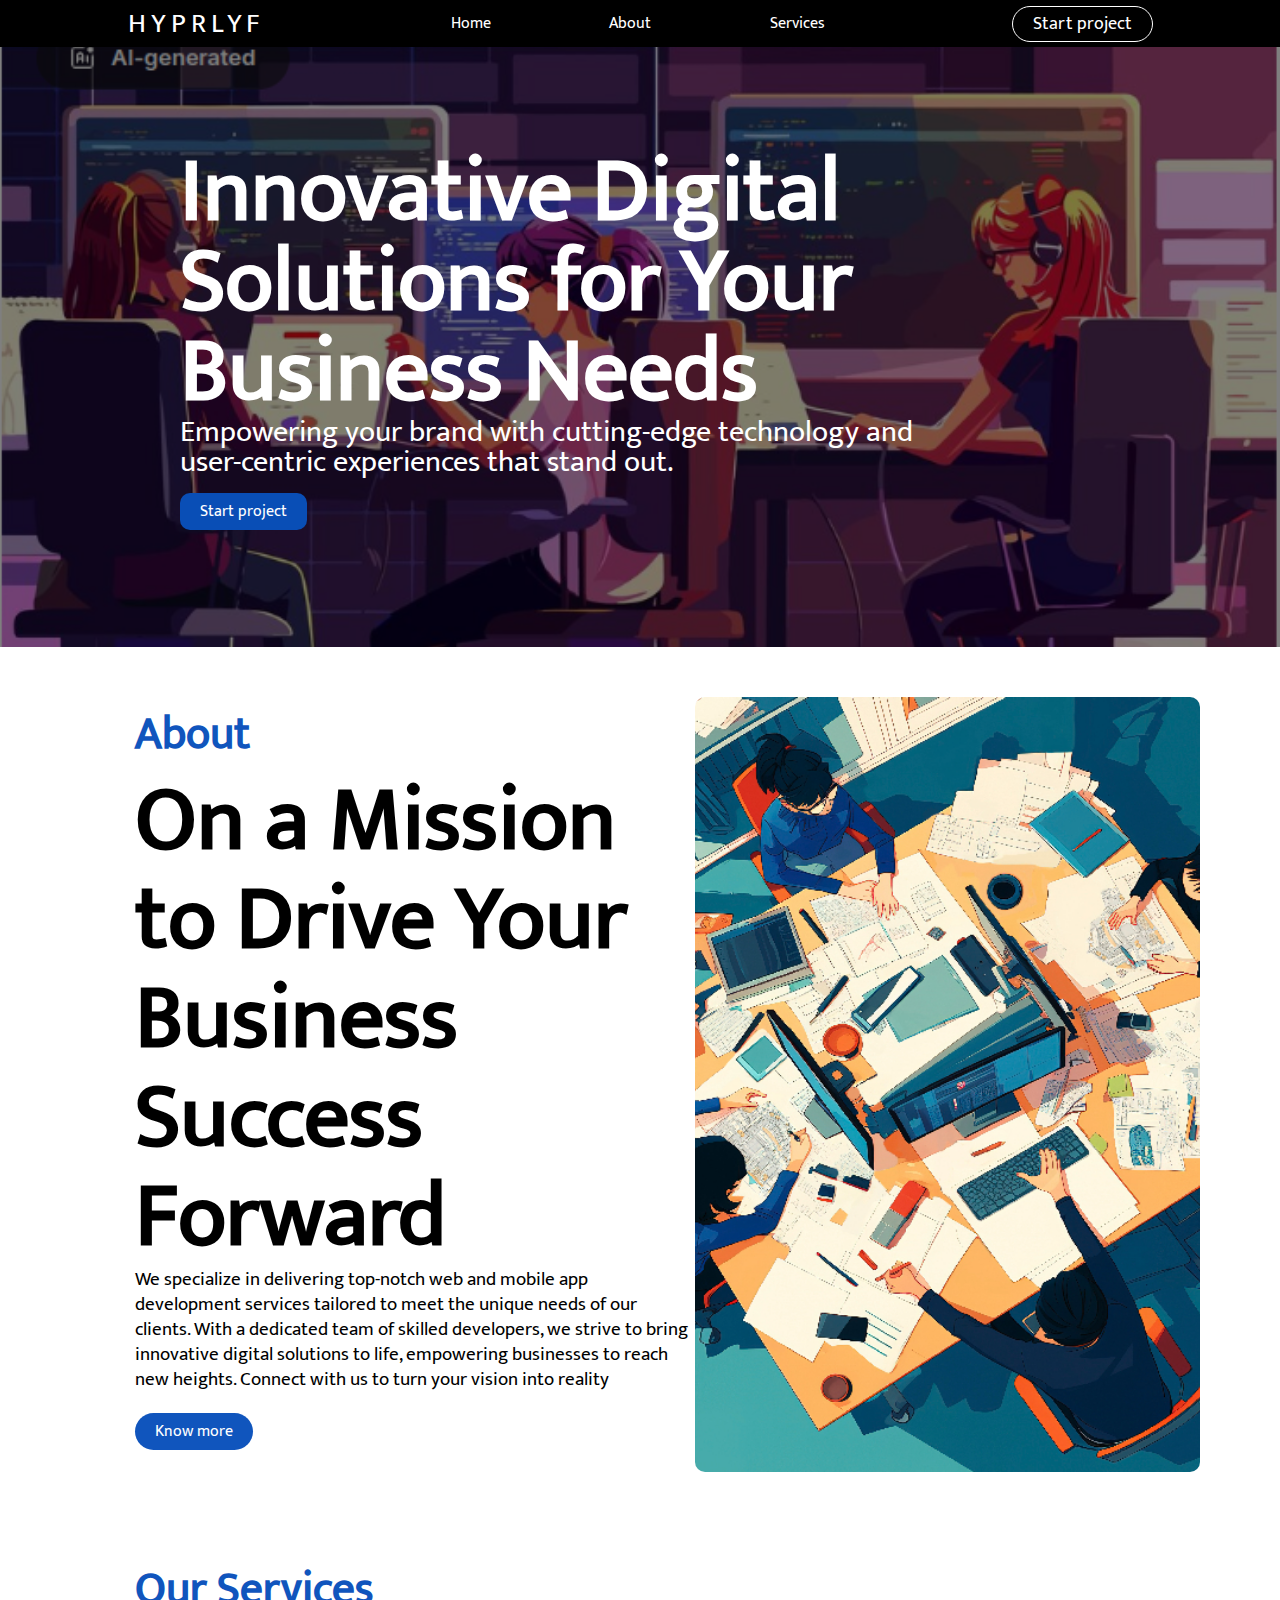
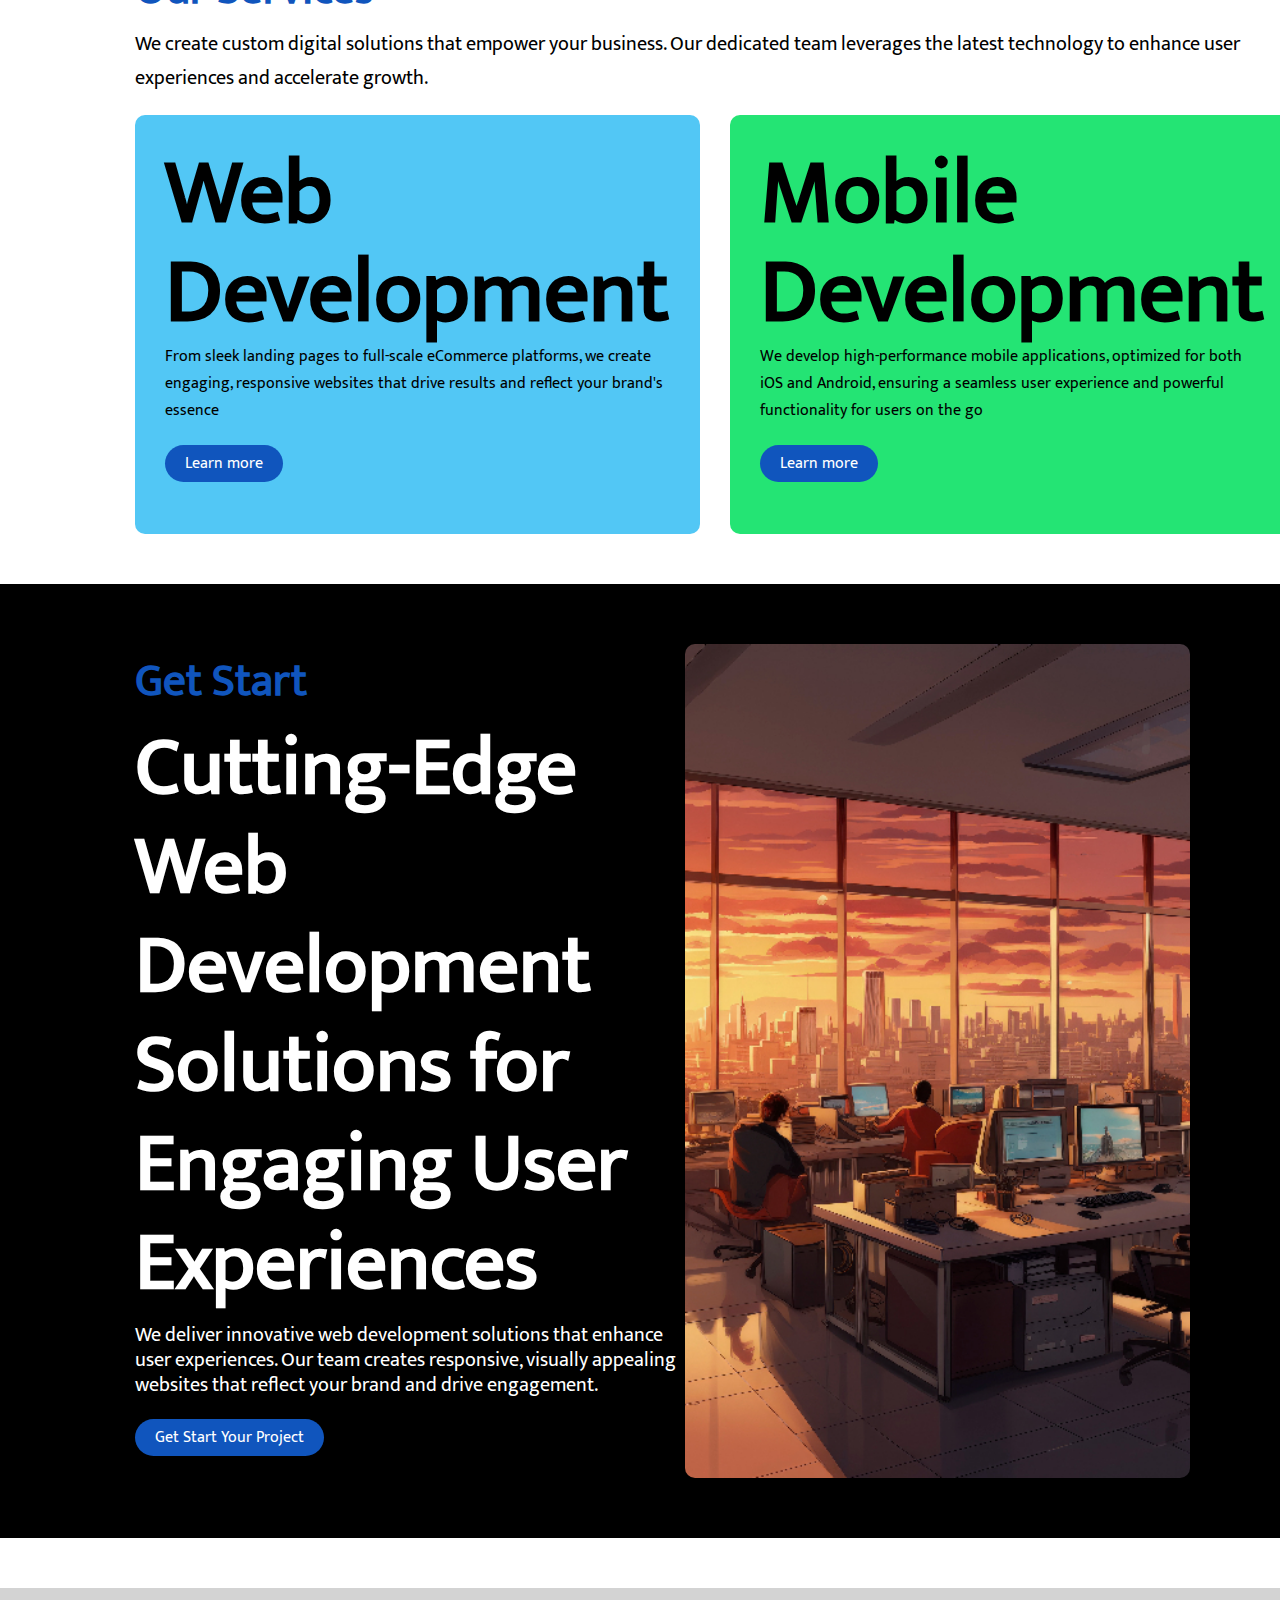
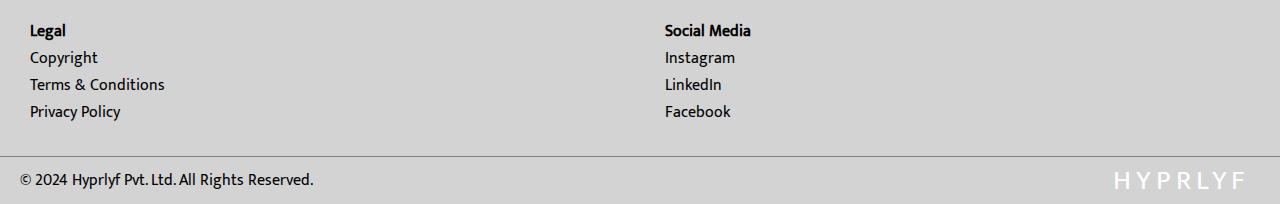
<file: index.html>
<!DOCTYPE html>
<html>

<head>
    <title>HYPRLYF | Web Development Solutions</title>
    <link rel="stylesheet" href="indexstyle.css" type="text/css">
    <meta charset="UTF-8">
    <meta name="viewport" content="width=device-width, initial-scale=1.0">
    <link rel="stylesheet" href="https://cdnjs.cloudflare.com/ajax/libs/font-awesome/4.7.0/css/font-awesome.min.css">
    <script src="https://code.jquery.com/jquery-3.6.4.min.js"></script>
    <!-- Google tag (gtag.js) -->
<script async src="https://www.googletagmanager.com/gtag/js?id=G-JPH9Z115WJ"></script>
<script>
  window.dataLayer = window.dataLayer || [];
  function gtag(){dataLayer.push(arguments);}
  gtag('js', new Date());

  gtag('config', 'G-JPH9Z115WJ');
</script>
</head>

<body>
    <!---navigation--->
    <div class="header">
        <div id="logo">
            <a href="index.html" id="logoname">HYPRLYF</a>
        </div>
        <div id="menu">
            <a href="index.html" id="menu-content">Home</a>
            <a href="about.html" id="menu-content">About</a> <!--page 1-->
            <a href="services.html" id="menu-content">Services</a>
        </div>
        <div id="buttons">
            <a href="start_project.html" id="button-1">Start project</a>
        </div>
    </div>
   
    <div class="header-mob">
        <div id="logo">
            <a href="index.html" id="logoname">HYPRLYF</a>
        </div>
        <div class="lines">
            <div style="font-size:30px;cursor:pointer" onclick="openNav()">
                <div id="line"></div>
                <div id="line"></div>
                <div id="line"></div>
            </div>
            <div id="mySidenav" class="sidenav">
                <a href="javascript:void(0)" class="closebtn" onclick="closeNav()">
                    <i class="fa fa-close"></i>
                </a>
                <a href="index.html" id="menu-content">Home</a>
                <a href="about.html" id="menu-content">About</a> <!--page 1-->
                <a href="services.html" id="menu-content">Services</a>
                <a href="start_project.html" id="menu-content">Start project</a>
              </div>
    </div>
    </div>
    <!---hero-heading-->
    <div class="hero">
        <div class="cover">
            <div id="center">
        <h1 id="hero-h1">Innovative Digital Solutions for Your Business Needs</h1>
        <p id="hero-p">Empowering your brand with cutting-edge technology and user-centric experiences that stand out.
        </p>
        <a href="start_project.html" id="hero-action-button">Start project</a> <!--page 1-->
    </div>
    </div>
    </div>
    <!--about--->
    <div class="about">
        <div id="info-box">
        <h2 id="about-h2">About</h2>
        <h3 id="about-h3">On a Mission to Drive Your Business Success Forward</h3>
        <p id="about-p">We specialize in delivering top-notch web and mobile app development services tailored to meet
            the unique needs of our clients. With a dedicated team of skilled developers, we strive to bring innovative
            digital solutions to life, empowering businesses to reach new heights. Connect with us to turn your vision
            into reality</p>
        <a href="about.html" id="about-button">Know more</a> <!--page 1-->
    </div>
        <div id="image-box"></div>
    </div>
    <!--service-->
    <div class="service">
        <div id="ser-box-1">
        <h2 id="service-h2">Our Services</h2>
        <p id="service-p">We create custom digital solutions that empower your business. Our dedicated team leverages
            the latest technology to enhance user experiences and accelerate growth.</p>
        </div>
        <div id="ser-box-2">
        <div id="service-box-2">
            <h3 id="service-h3">Web Development</h3>
            <p id="service-p2">From sleek landing pages to full-scale eCommerce platforms, we create engaging,
                responsive websites that drive results and reflect your brand's essence</p>
            <a href="services.html" id="service-button">Learn more</a> <!--page 1-->
        </div>
        <div id="service-box-3">
            <h3 id="service-h3">Mobile Development</h3>
            <p id="service-p2">We develop high-performance mobile applications, optimized for both iOS and Android, ensuring a seamless user experience and powerful functionality for users on the go</p>
            <a href="services.html" id="service-button">Learn more</a> <!--page 1-->
        </div>
    </div>
    </div>
    <!--getstart-->
    <div class="getstart">
        <div id="getstart-box-1">
        <h2 id="getstart-h2">Get Start</h2>
        <h3 id="getstart-head">Cutting-Edge Web Development Solutions for Engaging User Experiences</h3>
        <p id="getstart-p">We deliver innovative web development solutions that enhance user experiences. Our team
            creates responsive, visually appealing websites that reflect your brand and drive engagement.</p>
        <a href="start_project.html" id="getstart-button">Get Start Your Project</a>
        </div>
        <div id="getstart-box-2"></div>
    </div>
    <!--footer-->
    <div class="footer">
        <div id="footer-box-1">
            <h4>Legal</h4>
            <a href="copyright.html" id="box-1-link">Copyright</a> <!--page 1-->
            <a href="terms_and_conditions.html" id="box-1-link">Terms & Conditions</a> <!--page 1-->
            <a href="privacy_policy.html" id="box-1-link">Privacy Policy</a> <!--page 1-->
        </div>
        <div id="footer-box-2">
            <h4>Social Media</h4>
            <a href="" id="box-2-link">Instagram</a>
            <a href="" id="box-2-link">LinkedIn</a>
            <a href="" id="box-2-link">Facebook</a>
        </div>
    </div>
    <div class="footer-6">
        <div id="copy">
            &copy; 2024 Hyprlyf Pvt. Ltd. All Rights Reserved.
        </div>
         <div id="copy-6">
            <a href="" id="logoname">HYPRLYF</a>
        </div>
    </div>
    <script>
        function openNav() {
  document.getElementById("mySidenav").style.width = "100%";
}

function closeNav() {
  document.getElementById("mySidenav").style.width = "0";
}
    </script>
</body>
</html>
</file>
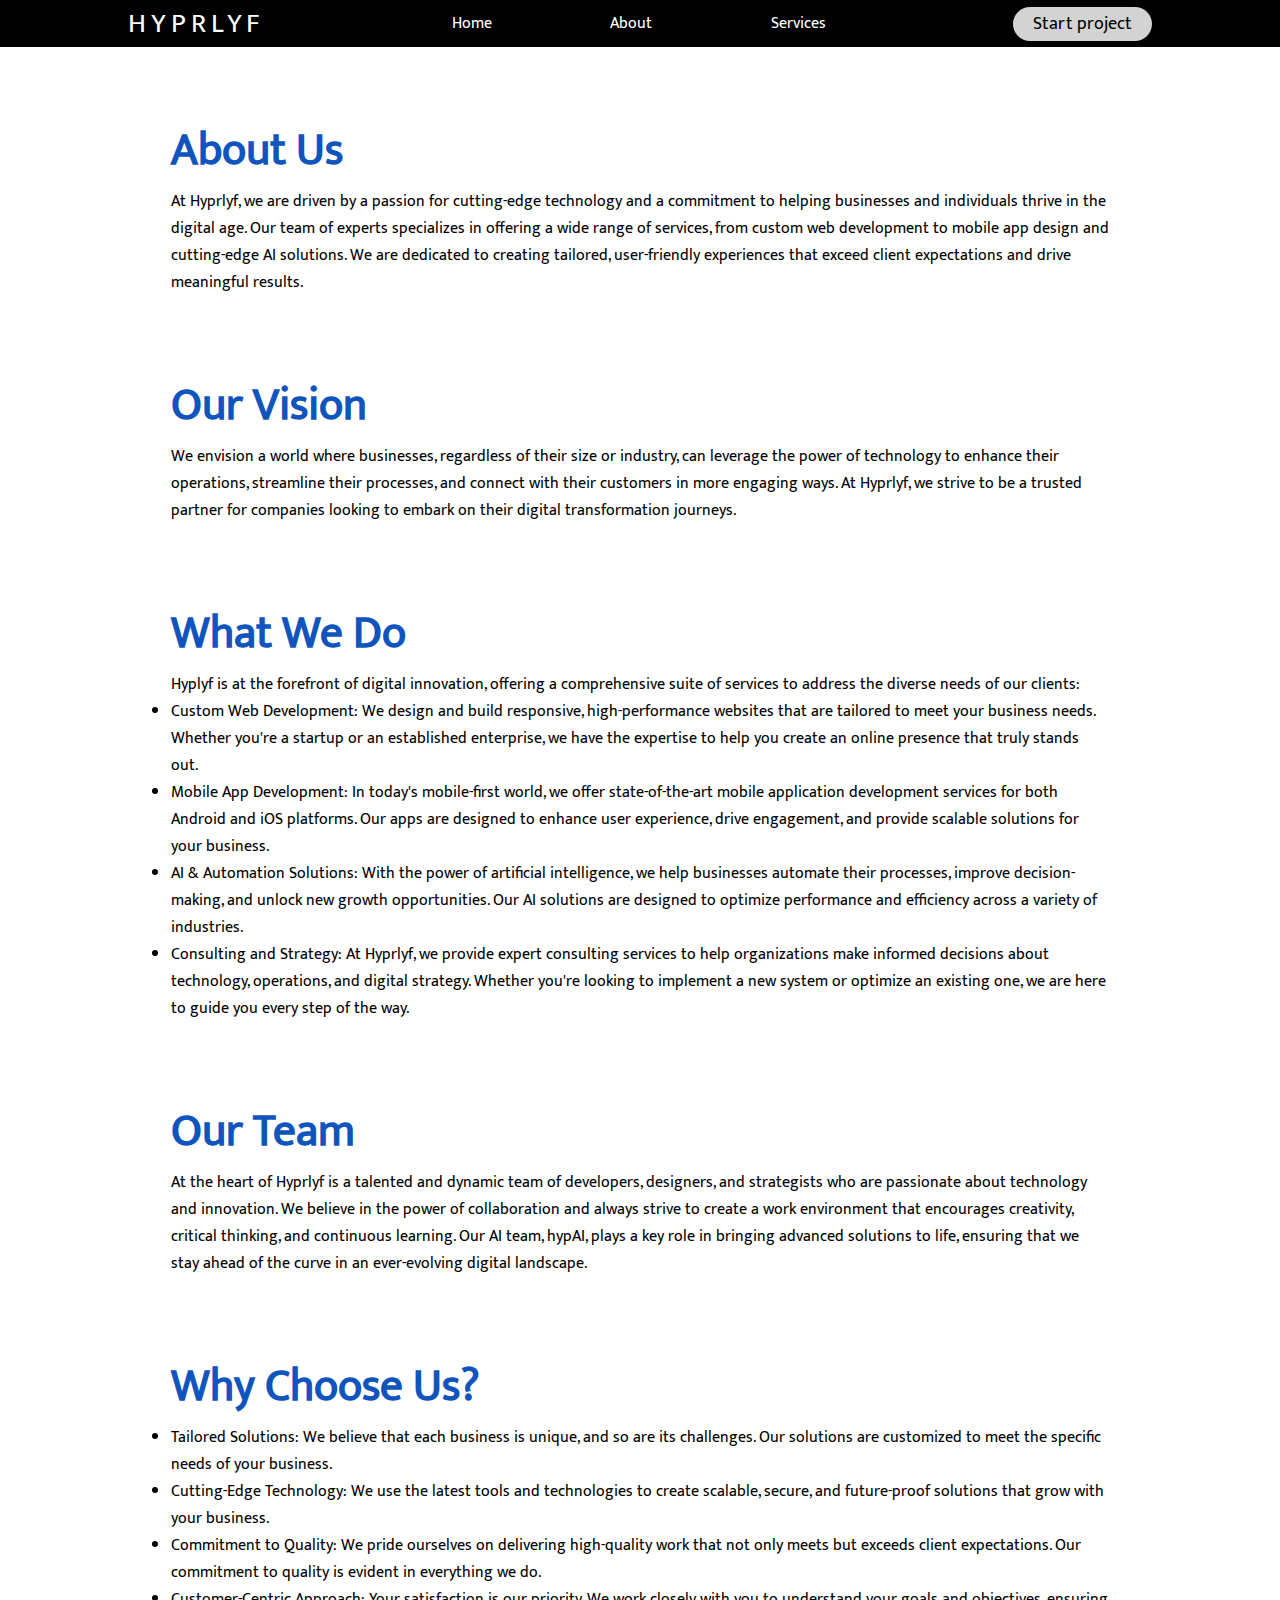
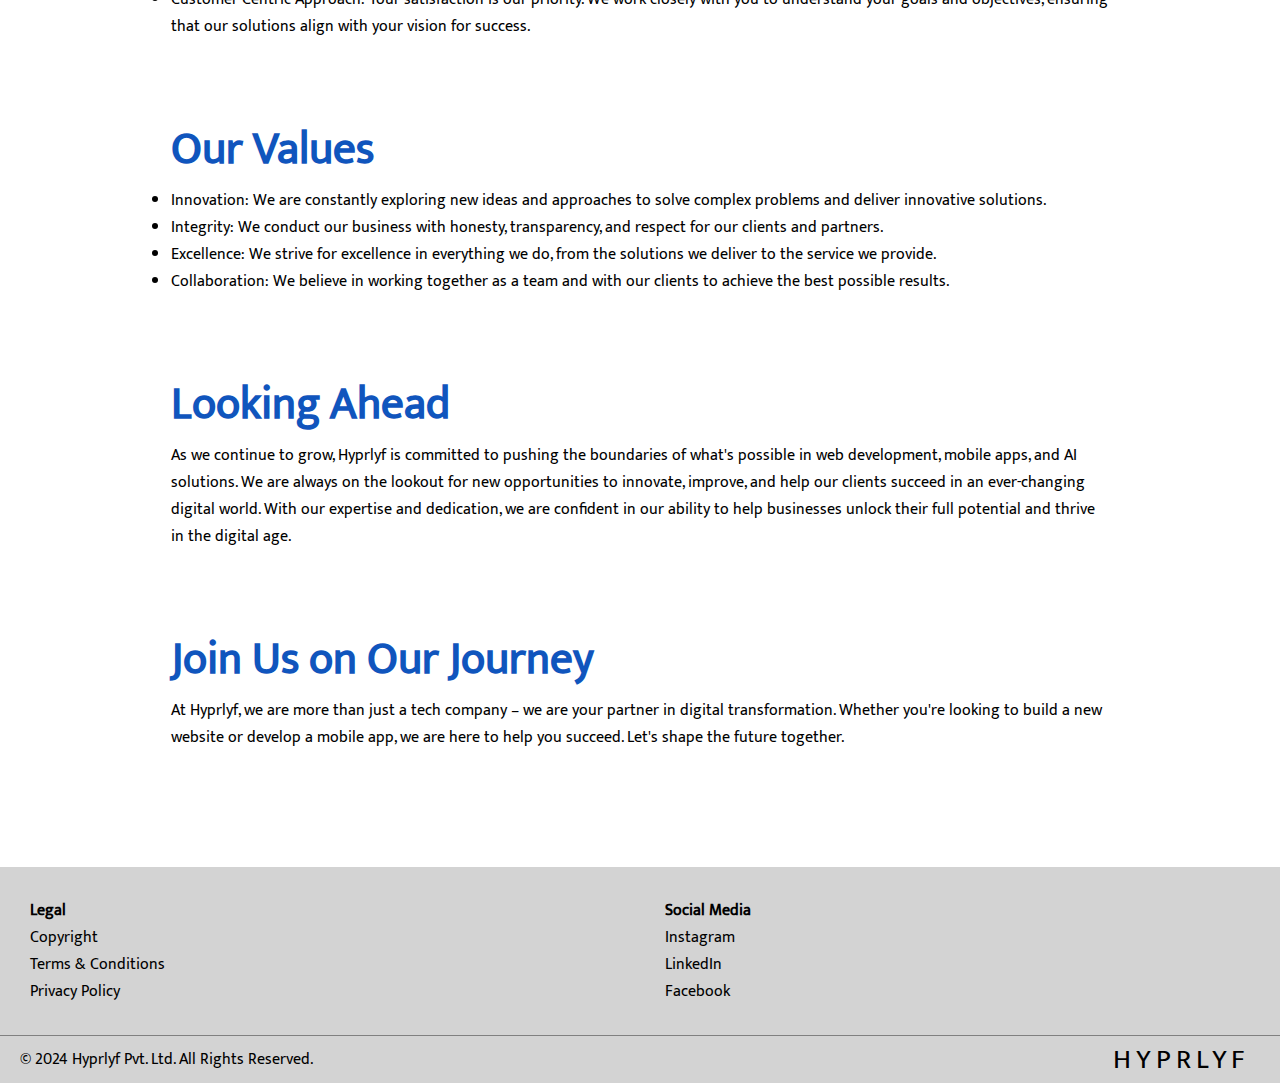
<file: about.html>
<html>

<head>
    <title>About Us | HYPRLYF</title>
    <meta charset="UTF-8">
    <meta name="viewport" content="width=device-width, initial-scale=1.0">
    <link rel="stylesheet" href="aboutstyle.css" type="text/css">
    <link rel="icon" href="favicon/hyp1.jpg" type="image/png">
    <link rel="stylesheet" href="https://cdnjs.cloudflare.com/ajax/libs/font-awesome/4.7.0/css/font-awesome.min.css">
    <!-- Google tag (gtag.js) -->
<script async src="https://www.googletagmanager.com/gtag/js?id=G-JPH9Z115WJ"></script>
<script>
  window.dataLayer = window.dataLayer || [];
  function gtag(){dataLayer.push(arguments);}
  gtag('js', new Date());

  gtag('config', 'G-JPH9Z115WJ');
</script>
</head>

<body>
    <!---navigation--->
    <div class="header">
        <div id="logo">
            <a href="index.html" id="logoname">HYPRLYF</a>
        </div>
        <div id="menu">
            <a href="index.html" id="menu-content">Home</a>
            <a href="about.html" id="menu-content">About</a> <!--page 1-->
            <a href="services.html" id="menu-content">Services</a>
        </div>
        <div id="buttons">
            <a href="start_project.html" id="button-1">Start project</a>
        </div>
    </div>

    <div class="header-mob">
        <div id="logo">
            <a href="index.html" id="logoname">HYPRLYF</a>
        </div>
        <div class="lines">
            <div style="font-size:30px;cursor:pointer" onclick="openNav()">
                <div id="line"></div>
                <div id="line"></div>
                <div id="line"></div>
            </div>
            <div id="mySidenav" class="sidenav">
                <a href="javascript:void(0)" class="closebtn" onclick="closeNav()">
                    <i class="fa fa-close"></i>
                </a>
                <a href="index.html" id="menu-content">Home</a>
                <a href="about.html" id="menu-content">About</a> <!--page 1-->
                <a href="services.html" id="menu-content">Services</a>
                <a href="" id="menu-content">Start project</a>
              </div>
    </div>
    </div>
    
        <div class="content">
            <section>
            <h1>About Us</h1>

            <p>At Hyprlyf, we are driven by a passion for cutting-edge technology and a commitment to helping businesses
                and individuals thrive in the digital age. Our team of experts specializes in offering a wide range of
                services, from custom web development to mobile app design and cutting-edge AI solutions. We are
                dedicated to creating tailored, user-friendly experiences that exceed client expectations and drive
                meaningful results.</p>
            </section>
            <section>
                <h2>Our Vision</h2>
                <p>We envision a world where businesses, regardless of their size or industry, can leverage the power of
                    technology to enhance their operations, streamline their processes, and connect with their customers
                    in more engaging ways. At Hyprlyf, we strive to be a trusted partner for companies looking to embark
                    on their digital transformation journeys.</p>
            </section>
            <section>
                <h2>What We Do</h2>

                <p>Hyplyf is at the forefront of digital innovation, offering a comprehensive suite of services to
                    address the diverse needs of our clients:</p>
                <ul>
                    <li>Custom Web Development: We design and build responsive, high-performance websites that are
                        tailored to meet your business needs. Whether you're a startup or an established enterprise, we
                        have the expertise to help you create an online presence that truly stands out.</li>

                    <li>Mobile App Development: In today's mobile-first world, we offer state-of-the-art mobile
                        application development services for both Android and iOS platforms. Our apps are designed to
                        enhance user experience, drive engagement, and provide scalable solutions for your business.
                    </li>

                    <li>AI & Automation Solutions: With the power of artificial intelligence, we help businesses
                        automate their processes, improve decision-making, and unlock new growth opportunities. Our AI
                        solutions are designed to optimize performance and efficiency across a variety of industries.
                    </li>

                    <li>Consulting and Strategy: At Hyprlyf, we provide expert consulting services to help organizations
                        make informed decisions about technology, operations, and digital strategy. Whether you're
                        looking to implement a new system or optimize an existing one, we are here to guide you every
                        step of the way.</li>
                </ul>
            </section>
            <section>
                <h2>Our Team</h2>

                <p>At the heart of Hyprlyf is a talented and dynamic team of developers, designers, and strategists who
                    are passionate about technology and innovation. We believe in the power of collaboration and always
                    strive to create a work environment that encourages creativity, critical thinking, and continuous
                    learning. Our AI team, hypAI, plays a key role in bringing advanced solutions to life, ensuring that
                    we stay ahead of the curve in an ever-evolving digital landscape.</p>
            </section>
            <section>
                <h2>Why Choose Us?</h2>
                <ul>
                    <li>Tailored Solutions: We believe that each business is unique, and so are its challenges. Our
                        solutions are customized to meet the specific needs of your business.</li>
                    <li>Cutting-Edge Technology: We use the latest tools and technologies to create scalable, secure,
                        and future-proof solutions that grow with your business.</li>
                    <li>Commitment to Quality: We pride ourselves on delivering high-quality work that not only meets
                        but exceeds client expectations. Our commitment to quality is evident in everything we do.</li>
                    <li>Customer-Centric Approach: Your satisfaction is our priority. We work closely with you to
                        understand your goals and objectives, ensuring that our solutions align with your vision for
                        success.</li>
                </ul>
            </section>
            <section>
                <h2>Our Values</h2>
                <ul>
                    <li>Innovation: We are constantly exploring new ideas and approaches to solve complex problems and
                        deliver innovative solutions.</li>
                    <li>Integrity: We conduct our business with honesty, transparency, and respect for our clients and
                        partners.</li>
                    <li>Excellence: We strive for excellence in everything we do, from the solutions we deliver to the
                        service we provide.</li>
                    <li>Collaboration: We believe in working together as a team and with our clients to achieve the best
                        possible results.</li>
                </ul>

            </section>
            <section>
                <h2>Looking Ahead</h2>

                <p>As we continue to grow, Hyprlyf is committed to pushing the boundaries of what's possible in web
                    development, mobile apps, and AI solutions. We are always on the lookout for new opportunities to
                    innovate, improve, and help our clients succeed in an ever-changing digital world. With our
                    expertise and dedication, we are confident in our ability to help businesses unlock their full
                    potential and thrive in the digital age.</p>
            </section>
            <section>
                <h2>Join Us on Our Journey</h2>

                <p>At Hyprlyf, we are more than just a tech company – we are your partner in digital transformation.
                    Whether you're looking to build a new website or develop a mobile app, we are here to help you
                    succeed. Let's shape the future together.</p>
            </section>
        </div>
    

      <!--footer-->
    <div class="footer">
        <div id="footer-box-1">
            <h4>Legal</h4>
            <a href="copyright.html" id="box-1-link">Copyright</a> <!--page 1-->
            <a href="terms_and_conditions.html" id="box-1-link">Terms & Conditions</a> <!--page 1-->
            <a href="privacy_policy.html" id="box-1-link">Privacy Policy</a> <!--page 1-->
        </div>
        <div id="footer-box-2">
            <h4>Social Media</h4>
            <a href="" id="box-2-link">Instagram</a>
            <a href="" id="box-2-link">LinkedIn</a>
            <a href="" id="box-2-link">Facebook</a>
        </div>
    </div>

    <div class="footer-6">
        <div id="copy">
            &copy; 2024 Hyprlyf Pvt. Ltd. All Rights Reserved.
        </div>
        <div id="copy-6">
            <a href="" id="logoname-1">HYPRLYF</a>
        </div>
    </div>
    <script>
        function openNav() {
  document.getElementById("mySidenav").style.width = "100%";
}

function closeNav() {
  document.getElementById("mySidenav").style.width = "0";
}
    </script>
</body>

</html>
</file>
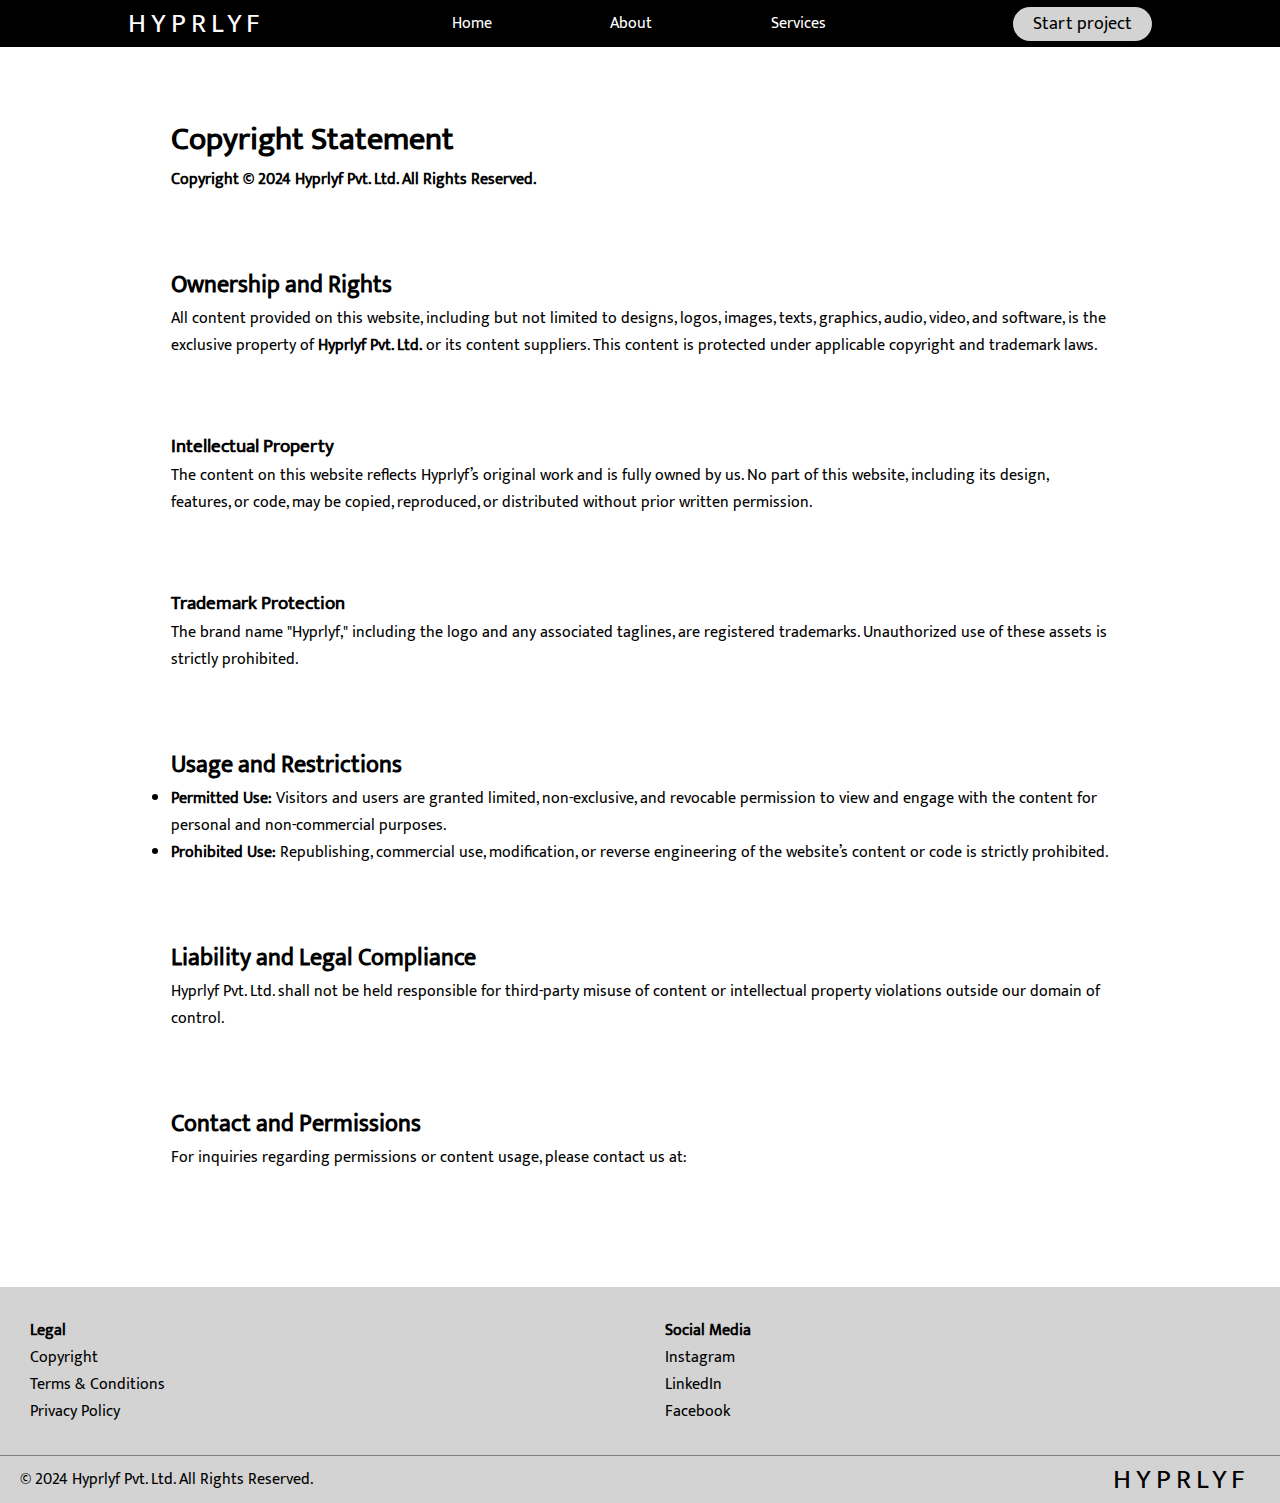
<file: copyright.html>
<!DOCTYPE html>
<html lang="en">
<head>
    <meta charset="UTF-8">
    <meta name="viewport" content="width=device-width, initial-scale=1.0">
    <title>Copyright Information | HYPRLYF</title>
    <link rel="stylesheet" href="copyrightstyle.css">
    <link rel="icon" href="favicon/hyp1.jpg" type="image/png">
    <link rel="stylesheet" href="https://cdnjs.cloudflare.com/ajax/libs/font-awesome/4.7.0/css/font-awesome.min.css">
    <!-- Google tag (gtag.js) -->
<script async src="https://www.googletagmanager.com/gtag/js?id=G-JPH9Z115WJ"></script>
<script>
  window.dataLayer = window.dataLayer || [];
  function gtag(){dataLayer.push(arguments);}
  gtag('js', new Date());

  gtag('config', 'G-JPH9Z115WJ');
</script>
</head>
<body>
     <!---navigation--->
     <div class="header">
        <div id="logo">
            <a href="index.html" id="logoname">HYPRLYF</a>
        </div>
        <div id="menu">
            <a href="index.html" id="menu-content">Home</a>
            <a href="about.html" id="menu-content">About</a> <!--page 1-->
            <a href="services.html" id="menu-content">Services</a>
        </div>
        <div id="buttons">
            <a href="start_project.html" id="button-1">Start project</a>
        </div>
    </div>

   
    <div class="header-mob">
        <div id="logo">
            <a href="index.html" id="logoname">HYPRLYF</a>
        </div>
        <div class="lines">
            <div style="font-size:30px;cursor:pointer" onclick="openNav()">
                <div id="line"></div>
                <div id="line"></div>
                <div id="line"></div>
            </div>
            <div id="mySidenav" class="sidenav">
                <a href="javascript:void(0)" class="closebtn" onclick="closeNav()">
                    <i class="fa fa-close"></i>
                </a>
                <a href="index.html" id="menu-content">Home</a>
                <a href="about.html" id="menu-content">About</a> <!--page 1-->
                <a href="services.html" id="menu-content">Services</a>
                <a href="start_project.html" id="menu-content">Start project</a>
              </div>
    </div>
    </div>


    <div class="content">
        <section>
        <h1>Copyright Statement</h1>
        <p><strong>Copyright © 2024 Hyprlyf Pvt. Ltd. All Rights Reserved.</strong></p>
    </section>
<section>
        <h2>Ownership and Rights</h2>
        <p>All content provided on this website, including but not limited to designs, logos, images, texts, graphics, audio, video, and software, is the exclusive property of <strong>Hyprlyf Pvt. Ltd.</strong> or its content suppliers. This content is protected under applicable copyright and trademark laws.</p>
    </section>
    <section>
        <h3>Intellectual Property</h3>
        <p>The content on this website reflects Hyprlyf’s original work and is fully owned by us. No part of this website, including its design, features, or code, may be copied, reproduced, or distributed without prior written permission.</p>
    </section>
<section>
        <h3>Trademark Protection</h3>
        <p>The brand name "Hyprlyf," including the logo and any associated taglines, are registered trademarks. Unauthorized use of these assets is strictly prohibited.</p>
    </section>
<section>
        <h2>Usage and Restrictions</h2>
        <ul>
            <li><strong>Permitted Use:</strong> Visitors and users are granted limited, non-exclusive, and revocable permission to view and engage with the content for personal and non-commercial purposes.</li>
            <li><strong>Prohibited Use:</strong> Republishing, commercial use, modification, or reverse engineering of the website’s content or code is strictly prohibited.</li>
        </ul>
    </section>
<section>
        <h2>Liability and Legal Compliance</h2>
        <p>Hyprlyf Pvt. Ltd. shall not be held responsible for third-party misuse of content or intellectual property violations outside our domain of control.</p>
    </section>
<section>
        <h2>Contact and Permissions</h2>
        <p>For inquiries regarding permissions or content usage, please contact us at:</p>    
</section>
</div>
 
 <!--footer-->
 <div class="footer">
    <div id="footer-box-1">
        <h4>Legal</h4>
        <a href="copyright.html" id="box-1-link">Copyright</a> <!--page 1-->
        <a href="terms_and_conditions.html" id="box-1-link">Terms & Conditions</a> <!--page 1-->
        <a href="privacy_policy.html" id="box-1-link">Privacy Policy</a> <!--page 1-->
    </div>
    <div id="footer-box-2">
        <h4>Social Media</h4>
        <a href="" id="box-2-link">Instagram</a>
        <a href="" id="box-2-link">LinkedIn</a>
        <a href="" id="box-2-link">Facebook</a>
    </div>
</div>

<div class="footer-6">
    <div id="copy">
        &copy; 2024 Hyprlyf Pvt. Ltd. All Rights Reserved.
    </div>
    <div id="copy-6">
        <a href="" id="logoname-1">HYPRLYF</a>
    </div>
</div>
<script>
    function openNav() {
document.getElementById("mySidenav").style.width = "100%";
}

function closeNav() {
document.getElementById("mySidenav").style.width = "0";
}
</script>
</body>
</html>
</file>
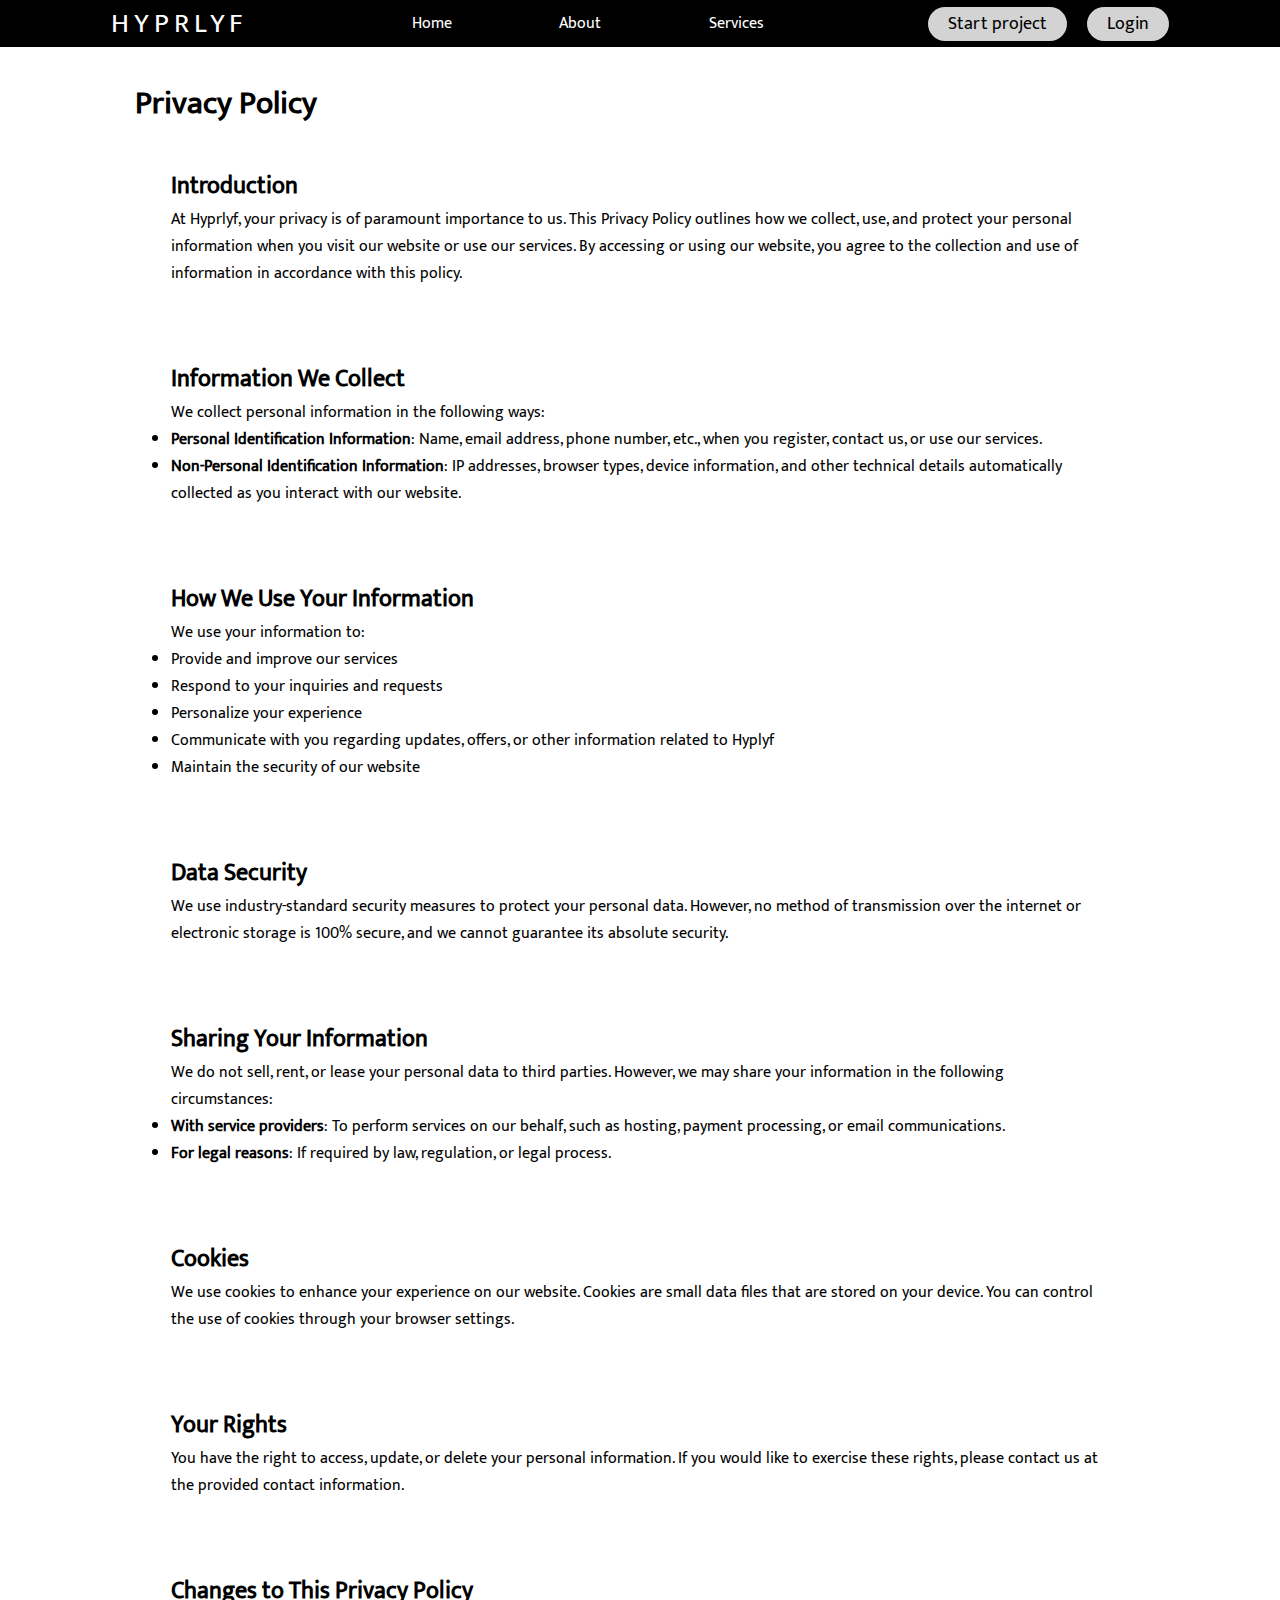
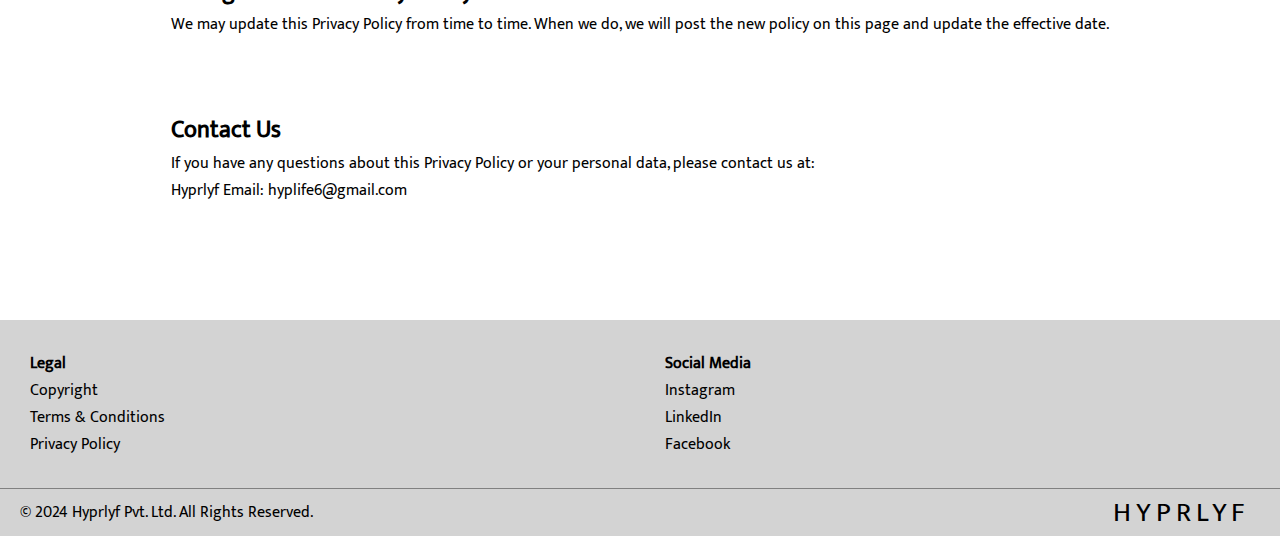
<file: privacy_policy.html>
<!DOCTYPE html>
<html lang="en">
<head>
    <meta charset="UTF-8">
    <meta name="viewport" content="width=device-width, initial-scale=1.0">
    <title>Privacy Policy | HYPRLYF </title>
    <link rel="stylesheet" href="privacystyle.css">
    <link rel="icon" href="favicon/hyp1.jpg" type="image/png">
    <link rel="stylesheet" href="https://cdnjs.cloudflare.com/ajax/libs/font-awesome/4.7.0/css/font-awesome.min.css">
    <!-- Google tag (gtag.js) -->
<script async src="https://www.googletagmanager.com/gtag/js?id=G-JPH9Z115WJ"></script>
<script>
  window.dataLayer = window.dataLayer || [];
  function gtag(){dataLayer.push(arguments);}
  gtag('js', new Date());

  gtag('config', 'G-JPH9Z115WJ');
</script>
</head>
<body>
     <!---navigation--->
     <div class="header">
        <div id="logo">
            <a href="index.html" id="logoname">HYPRLYF</a>
        </div>
        <div id="menu">
            <a href="index.html" id="menu-content">Home</a>
            <a href="about.html" id="menu-content">About</a> <!--page 1-->
            <a href="services.html" id="menu-content">Services</a>
        </div>
        <div id="buttons">
            <a href="start_project.html" id="button-1">Start project</a>
            <a href="login.html" id="button-2">Login</a> <!--page 1 + 1 = 2-->
        </div>
    </div>

  
    <div class="header-mob">
        <div id="logo">
            <a href="index.html" id="logoname">HYPRLYF</a>
        </div>
        <div class="lines">
            <div style="font-size:30px;cursor:pointer" onclick="openNav()">
                <div id="line"></div>
                <div id="line"></div>
                <div id="line"></div>
            </div>
            <div id="mySidenav" class="sidenav">
                <a href="javascript:void(0)" class="closebtn" onclick="closeNav()">
                    <i class="fa fa-close"></i>
                </a>
                <a href="index.html" id="menu-content">Home</a>
                <a href="about.html" id="menu-content">About</a> <!--page 1-->
                <a href="services.html" id="menu-content">Services</a>
                <a href="start_project.html" id="menu-content">Start project</a>
              </div>
    </div>
    </div>

    <div class="content">
        <header>
            <h1>Privacy Policy</h1>
        </header>
        <section>
            <h2>Introduction</h2>
            <p>At Hyprlyf, your privacy is of paramount importance to us. This Privacy Policy outlines how we collect, use, and protect your personal information when you visit our website or use our services. By accessing or using our website, you agree to the collection and use of information in accordance with this policy.</p>
        </section>
        <section>
            <h2>Information We Collect</h2>
            <p>We collect personal information in the following ways:</p>
            <ul>
                <li><b>Personal Identification Information</b>: Name, email address, phone number, etc., when you register, contact us, or use our services.</li>
                <li><b>Non-Personal Identification Information</b>: IP addresses, browser types, device information, and other technical details automatically collected as you interact with our website.</li>
            </ul>
        </section>
        <section>
            <h2>How We Use Your Information</h2>
            <p>We use your information to:</p>
            <ul>
                <li>Provide and improve our services</li>
                <li>Respond to your inquiries and requests</li>
                <li>Personalize your experience</li>
                <li>Communicate with you regarding updates, offers, or other information related to Hyplyf</li>
                <li>Maintain the security of our website</li>
            </ul>
        </section>
        <section>
            <h2>Data Security</h2>
            <p>We use industry-standard security measures to protect your personal data. However, no method of transmission over the internet or electronic storage is 100% secure, and we cannot guarantee its absolute security.</p>
        </section>
        <section>
            <h2>Sharing Your Information</h2>
            <p>We do not sell, rent, or lease your personal data to third parties. However, we may share your information in the following circumstances:</p>
            <ul>
            <li><b>With service providers</b>: To perform services on our behalf, such as hosting, payment processing, or email communications.</li>
            <li><b>For legal reasons</b>: If required by law, regulation, or legal process.</li>
            </ul>
        </section>
        <section>
            <h2>Cookies</h2>
            <p>We use cookies to enhance your experience on our website. Cookies are small data files that are stored on your device. You can control the use of cookies through your browser settings.</p>
        </section>
        <section>
            <h2>Your Rights</h2>
            <p>You have the right to access, update, or delete your personal information. If you would like to exercise these rights, please contact us at the provided contact information.</p>
        </section>
        <section>
            <h2>Changes to This Privacy Policy</h2>
            <p>We may update this Privacy Policy from time to time. When we do, we will post the new policy on this page and update the effective date.</p>
        </section>
        <section>
            <h2>Contact Us</h2>
             <p>If you have any questions about this Privacy Policy or your personal data, please contact us at:</p>
              <p>Hyprlyf
              Email: hyplife6@gmail.com
              </p>
        </section>
    </div>

    
 <!--footer-->
 <div class="footer">
    <div id="footer-box-1">
        <h4>Legal</h4>
        <a href="copyright.html" id="box-1-link">Copyright</a> <!--page 1-->
        <a href="terms_and_conditions.html" id="box-1-link">Terms & Conditions</a> <!--page 1-->
        <a href="privacy_policy.html" id="box-1-link">Privacy Policy</a> <!--page 1-->
    </div>
    <div id="footer-box-2">
        <h4>Social Media</h4>
        <a href="" id="box-2-link">Instagram</a>
        <a href="" id="box-2-link">LinkedIn</a>
        <a href="" id="box-2-link">Facebook</a>
    </div>
</div>

<div class="footer-6">
    <div id="copy">
        &copy; 2024 Hyprlyf Pvt. Ltd. All Rights Reserved.
    </div>
    <div id="copy-6">
        <a href="" id="logoname-1">HYPRLYF</a>
    </div>
</div>
<script>
    function openNav() {
document.getElementById("mySidenav").style.width = "100%";
}

function closeNav() {
document.getElementById("mySidenav").style.width = "0";
}
</script>
</body>
</html>
</file>
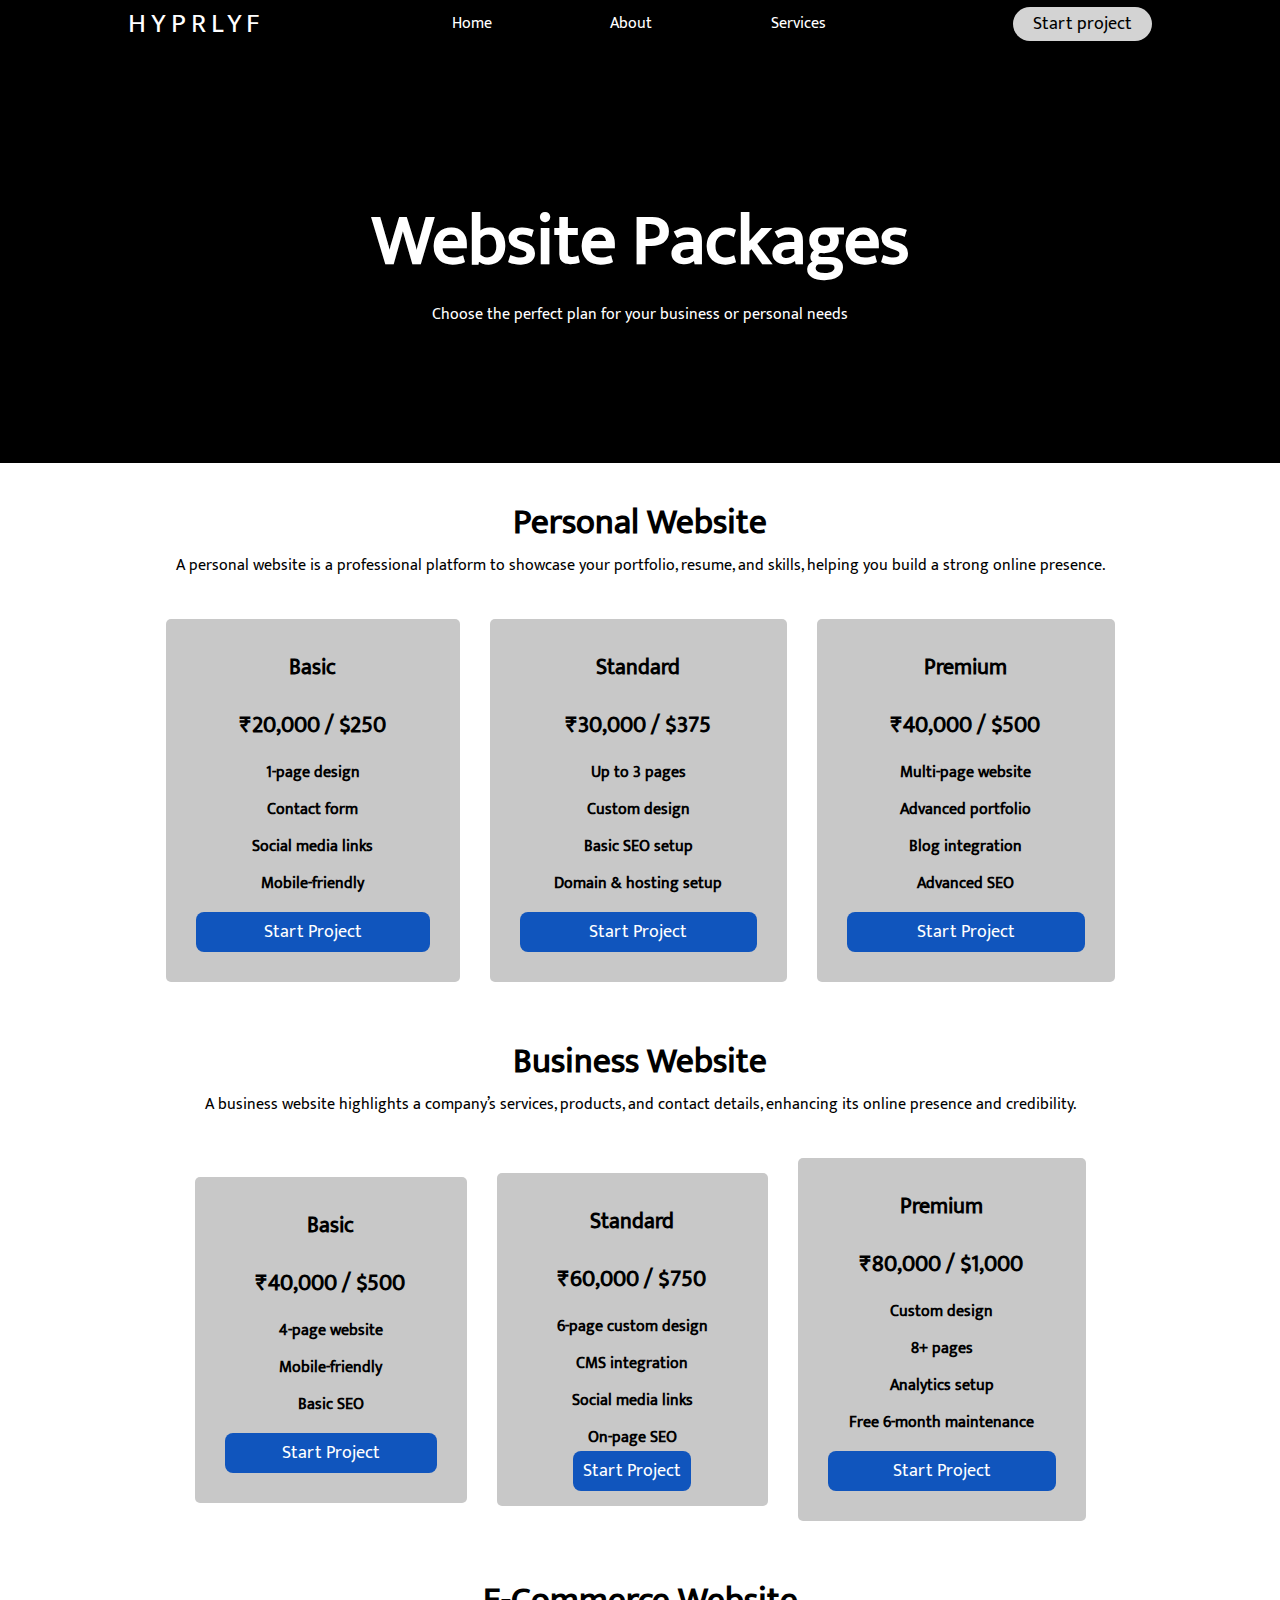
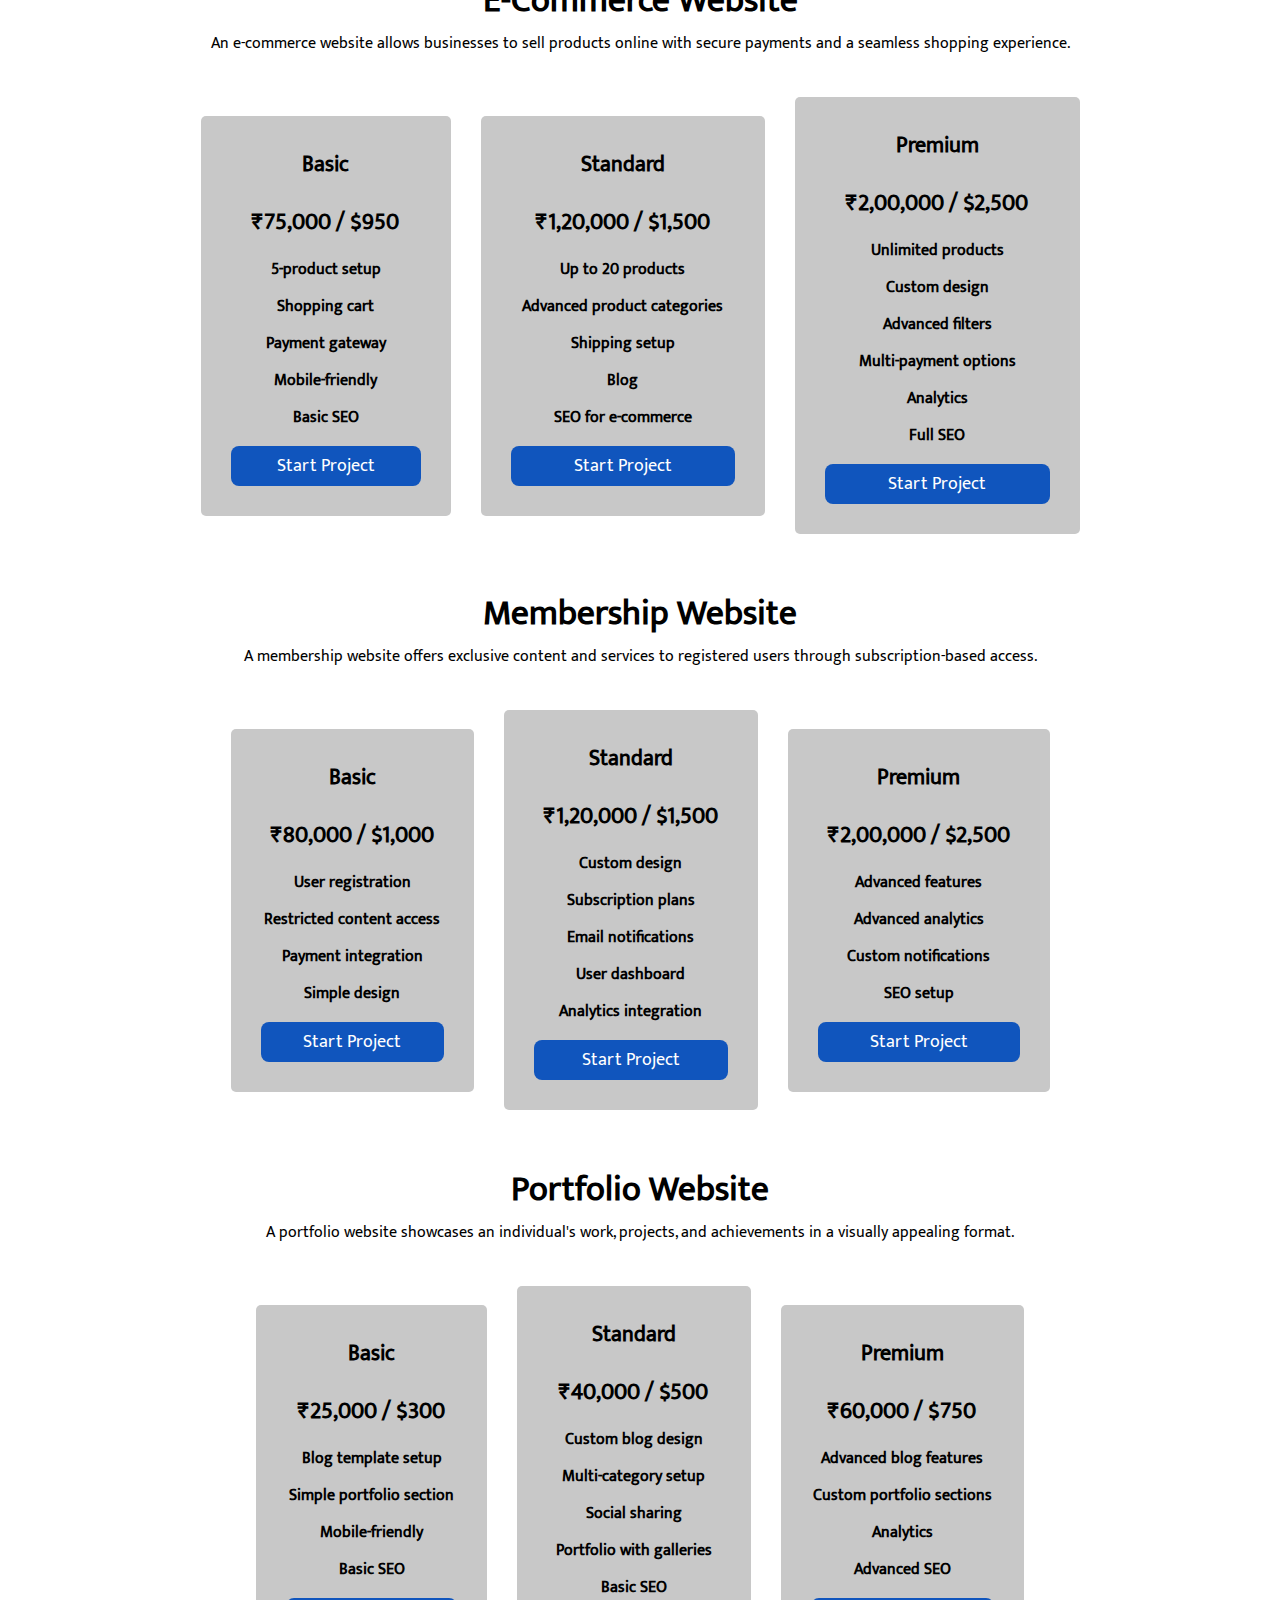
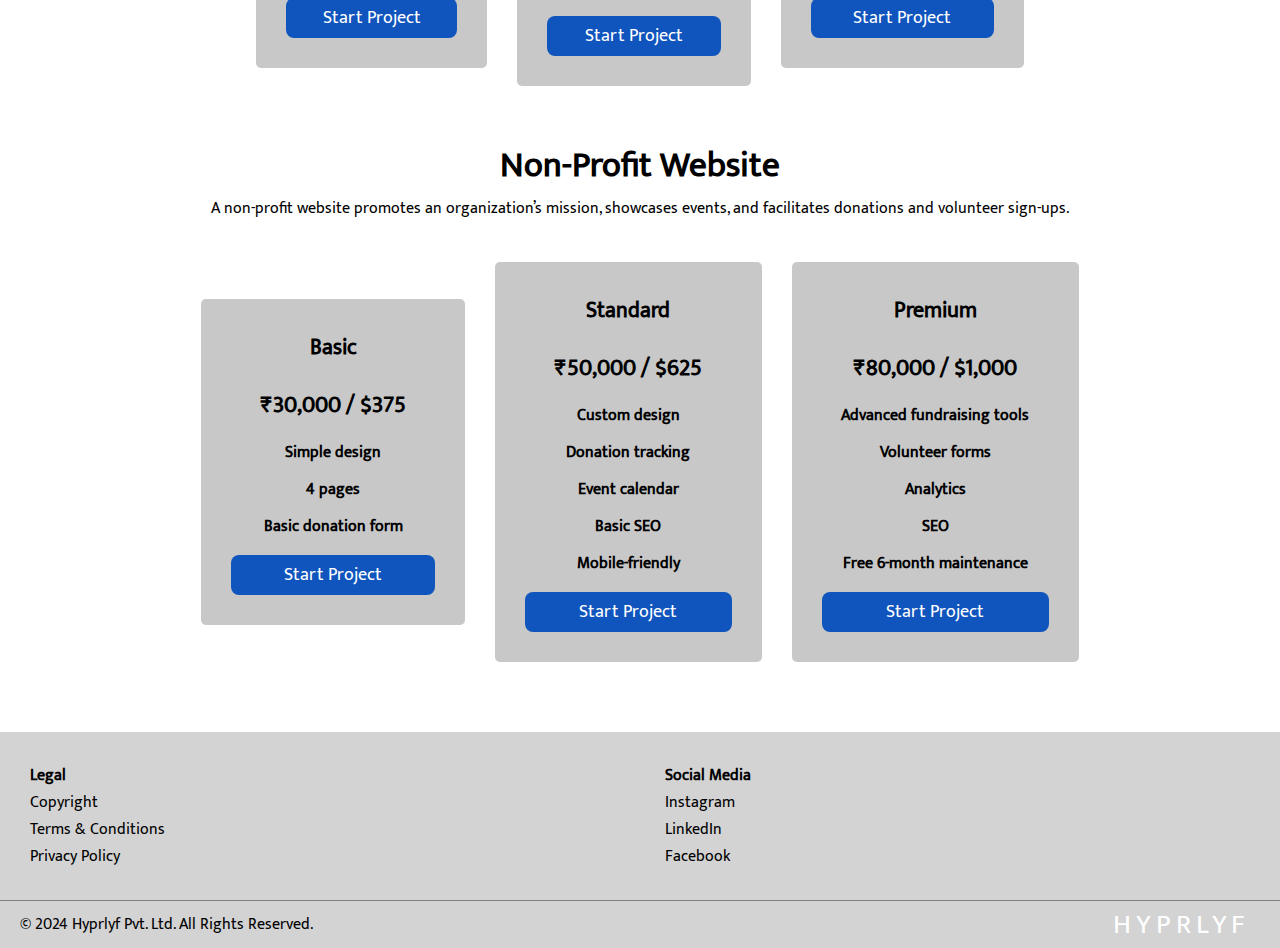
<file: services.html>
<!DOCTYPE html>
<html>

<head>
    <title>Services | Web Development Solutions</title>
    <link rel="stylesheet" href="servicestyle.css" type="text/css">
    <meta charset="UTF-8">
    <meta name="viewport" content="width=device-width, initial-scale=1.0">
    <link rel="stylesheet" href="https://cdnjs.cloudflare.com/ajax/libs/font-awesome/4.7.0/css/font-awesome.min.css">
    <script src="https://code.jquery.com/jquery-3.6.4.min.js"></script>
    <!-- Google tag (gtag.js) -->
<script async src="https://www.googletagmanager.com/gtag/js?id=G-JPH9Z115WJ"></script>
<script>
  window.dataLayer = window.dataLayer || [];
  function gtag(){dataLayer.push(arguments);}
  gtag('js', new Date());

  gtag('config', 'G-JPH9Z115WJ');
</script>
</head>

<body>
    <!---navigation--->
    <div class="header">
        <div id="logo">
            <a href="index.html" id="logoname">HYPRLYF</a>
        </div>
        <div id="menu">
            <a href="index.html" id="menu-content">Home</a>
            <a href="about.html" id="menu-content">About</a> <!--page 1-->
            <a href="services.html" id="menu-content">Services</a>
        </div>
        <div id="buttons">
            <a href="start_project.html" id="button-1">Start project</a>
        </div>
    </div>
   
    <div class="header-mob">
        <div id="logo">
            <a href="index.html" id="logoname">HYPRLYF</a>
        </div>
        <div class="lines">
            <div style="font-size:30px;cursor:pointer" onclick="openNav()">
                <div id="line"></div>
                <div id="line"></div>
                <div id="line"></div>
            </div>
            <div id="mySidenav" class="sidenav">
                <a href="javascript:void(0)" class="closebtn" onclick="closeNav()">
                  <i class="fa fa-close"></i>
                </a>
                <a href="index.html" id="menu-content">Home</a>
                <a href="about.html" id="menu-content">About</a> <!--page 1-->
                <a href="services.html" id="menu-content">Services</a>
                <a href="start_project.html" id="menu-content">Start project</a>
              </div>
    </div>
    </div>
<!--content-->
<div class="hero">
    <h1>Website Packages</h1>
    <p>Choose the perfect plan for your business or personal needs</p>
</div>

<div class="web">
  <div id="content-2">
    <h2>Personal Website</h2>
    <p>A personal website is a professional platform to showcase your portfolio, resume, and skills, helping you build a strong online presence.</p>
    </div>
    <div id="box-web">
        <h3>Basic</h3>
        <p><strong>₹20,000 / $250</strong></p>
        <ul>
            <li>1-page design</li>
            <li>Contact form</li>
            <li>Social media links</li>
            <li>Mobile-friendly</li>
          </ul>
          <a href="start_project.html" id="pro-but">Start Project</a>
    </div>
    <div id="box-web">
        <h3>Standard</h3>
        <p><strong>₹30,000 / $375</strong></p>
        <ul>
          <li>Up to 3 pages</li>
          <li>Custom design</li>
          <li>Basic SEO setup</li>
          <li>Domain & hosting setup</li>
        </ul>
        <a href="start_project.html" id="pro-but">Start Project</a>
    </div>
    <div id="box-web">
        <h3>Premium</h3>
          <p><strong>₹40,000 / $500</strong></p>
          <ul>
            <li>Multi-page website</li>
            <li>Advanced portfolio</li>
            <li>Blog integration</li>
            <li>Advanced SEO</li>
          </ul>
          <a href="start_project.html" id="pro-but">Start Project</a>
    </div>
</div>
<div class="web">
  <div id="content-2">
    <h2>Business Website</h2>
<p>A business website highlights a company’s services, products, and contact details, enhancing its online presence and credibility.</p>
    </div>
    <div id="box-web">
        <h3>Basic</h3>
        <p><strong>₹40,000 / $500</strong></p>
        <ul>
          <li>4-page website</li>
          <li>Mobile-friendly</li>
          <li>Basic SEO</li>
        </ul>
        <a href="start_project.html" id="pro-but">Start Project</a>
    </div>
    <div id="box-web">
        <h3>Standard</h3>
        <p><strong>₹60,000 / $750</strong></p>
        <ul>
          <li>6-page custom design</li>
          <li>CMS integration</li>
          <li>Social media links</li>
          <li>On-page SEO</li>
        <a href="start_project.html" id="pro-but">Start Project</a>
    </div>
    <div id="box-web">
        <h3>Premium</h3>
          <p><strong>₹80,000 / $1,000</strong></p>
          <ul>
            <li>Custom design</li>
            <li>8+ pages</li>
            <li>Analytics setup</li>
            <li>Free 6-month maintenance</li>
          </ul>
          <a href="start_project.html" id="pro-but">Start Project</a>
    </div>
</div>
<div class="web">
  <div id="content-2">
    <h2>E-Commerce Website</h2>
<p>An e-commerce website allows businesses to sell products online with secure payments and a seamless shopping experience.</p>
    </div>
    <div id="box-web">
        <h3>Basic</h3>
        <p><strong>₹75,000 / $950</strong></p>
        <ul>
          <li>5-product setup</li>
          <li>Shopping cart</li>
          <li>Payment gateway</li>
          <li>Mobile-friendly</li>
          <li>Basic SEO</li>
        </ul>
        <a href="start_project.html" id="pro-but">Start Project</a>
    </div>
    <div id="box-web">
        <h3>Standard</h3>
        <p><strong>₹1,20,000 / $1,500</strong></p>
        <ul>
          <li>Up to 20 products</li>
          <li>Advanced product categories</li>
          <li>Shipping setup</li>
          <li>Blog</li>
          <li>SEO for e-commerce</li>
        </ul>
        <a href="start_project.html" id="pro-but">Start Project</a>
    </div>
    <div id="box-web">
        <h3>Premium</h3>
          <p><strong>₹2,00,000 / $2,500</strong></p>
          <ul>
            <li>Unlimited products</li>
            <li>Custom design</li>
            <li>Advanced filters</li>
            <li>Multi-payment options</li>
            <li>Analytics</li>
            <li>Full SEO</li>
          </ul>
          <a href="start_project.html" id="pro-but">Start Project</a>
    </div>
</div>
<div class="web">
  <div id="content-2">
    <h2>Membership Website</h2>
<p>A membership website offers exclusive content and services to registered users through subscription-based access.</p>
    </div>
    <div id="box-web">
        <h3>Basic</h3>
        <p><strong>₹80,000 / $1,000</strong></p>
        <ul>
          <li>User registration</li>
          <li>Restricted content access</li>
          <li>Payment integration</li>
          <li>Simple design</li>
        </ul>
        <a href="start_project.html" id="pro-but">Start Project</a>
    </div>
    <div id="box-web">
        <h3>Standard</h3>
        <p><strong>₹1,20,000 / $1,500</strong></p>
        <ul>
          <li>Custom design</li>
          <li>Subscription plans</li>
          <li>Email notifications</li>
          <li>User dashboard</li>
          <li>Analytics integration</li>
        </ul>
        <a href="start_project.html" id="pro-but">Start Project</a>
    </div>
    <div id="box-web">
        <h3>Premium</h3>
          <p><strong>₹2,00,000 / $2,500</strong></p>
          <ul>
            <li>Advanced features</li>
            <li>Advanced analytics</li>
            <li>Custom notifications</li>
            <li>SEO setup</li>
          </ul>
          <a href="start_project.html" id="pro-but">Start Project</a>
    </div>
</div>
<div class="web">
  <div id="content-2">
    <h2>Portfolio Website</h2>
<p>A portfolio website showcases an individual's work, projects, and achievements in a visually appealing format.</p>
    </div>
    <div id="box-web">
        <h3>Basic</h3>
        <p><strong>₹25,000 / $300</strong></p>
        <ul>
          <li>Blog template setup</li>
          <li>Simple portfolio section</li>
          <li>Mobile-friendly</li>
          <li>Basic SEO</li>
        </ul>
        <a href="start_project.html" id="pro-but">Start Project</a>
    </div>
    <div id="box-web">
        <h3>Standard</h3>
        <p><strong>₹40,000 / $500</strong></p>
        <ul>
          <li>Custom blog design</li>
          <li>Multi-category setup</li>
          <li>Social sharing</li>
          <li>Portfolio with galleries</li>
          <li>Basic SEO</li>
        </ul>
        <a href="start_project.html" id="pro-but">Start Project</a>
    </div>
    <div id="box-web">
        <h3>Premium</h3>
          <p><strong>₹60,000 / $750</strong></p>
          <ul>
            <li>Advanced blog features</li>
            <li>Custom portfolio sections</li>
            <li>Analytics</li>
            <li>Advanced SEO</li>
          </ul>
          <a href="start_project.html" id="pro-but">Start Project</a>
    </div>
</div>
<div class="web">
  <div id="content-2">
    <h2>Non-Profit Website</h2>
<p>A non-profit website promotes an organization’s mission, showcases events, and facilitates donations and volunteer sign-ups.</p>
    </div>
    <div id="box-web">
        <h3>Basic</h3>
        <p><strong>₹30,000 / $375</strong></p>
        <ul>
          <li>Simple design</li>
          <li>4 pages</li>
          <li>Basic donation form</li>
        </ul>
        <a href="start_project.html" id="pro-but">Start Project</a>
    </div>
    <div id="box-web">
        <h3>Standard</h3>
        <p><strong>₹50,000 / $625</strong></p>
        <ul>
          <li>Custom design</li>
          <li>Donation tracking</li>
          <li>Event calendar</li>
          <li>Basic SEO</li>
          <li>Mobile-friendly</li>
        </ul>
        <a href="start_project.html" id="pro-but">Start Project</a>
    </div>
    <div id="box-web">
        <h3>Premium</h3>
          <p><strong>₹80,000 / $1,000</strong></p>
          <ul>
            <li>Advanced fundraising tools</li>
            <li>Volunteer forms</li>
            <li>Analytics</li>
            <li>SEO</li>
            <li>Free 6-month maintenance</li>
          </ul>
          <a href="start_project.html" id="pro-but">Start Project</a>
    </div>
</div>



    <!--footer-->
    <div class="footer">
        <div id="footer-box-1">
            <h4>Legal</h4>
            <a href="copyright.html" id="box-1-link">Copyright</a> <!--page 1-->
            <a href="terms_and_conditions.html" id="box-1-link">Terms & Conditions</a> <!--page 1-->
            <a href="privacy_policy.html" id="box-1-link">Privacy Policy</a> <!--page 1-->
        </div>
        <div id="footer-box-2">
            <h4>Social Media</h4>
            <a href="" id="box-2-link">Instagram</a>
            <a href="" id="box-2-link">LinkedIn</a>
            <a href="" id="box-2-link">Facebook</a>
        </div>
    </div>
    <div class="footer-6">
        <div id="copy">
            &copy; 2024 Hyprlyf Pvt. Ltd. All Rights Reserved.
        </div>
         <div id="copy-6">
            <a href="" id="logoname">HYPRLYF</a>
        </div>
    </div>
    <script>
        function openNav() {
  document.getElementById("mySidenav").style.width = "100%";
}

function closeNav() {
  document.getElementById("mySidenav").style.width = "0";
}
    </script>
</body>
</html>
</file>
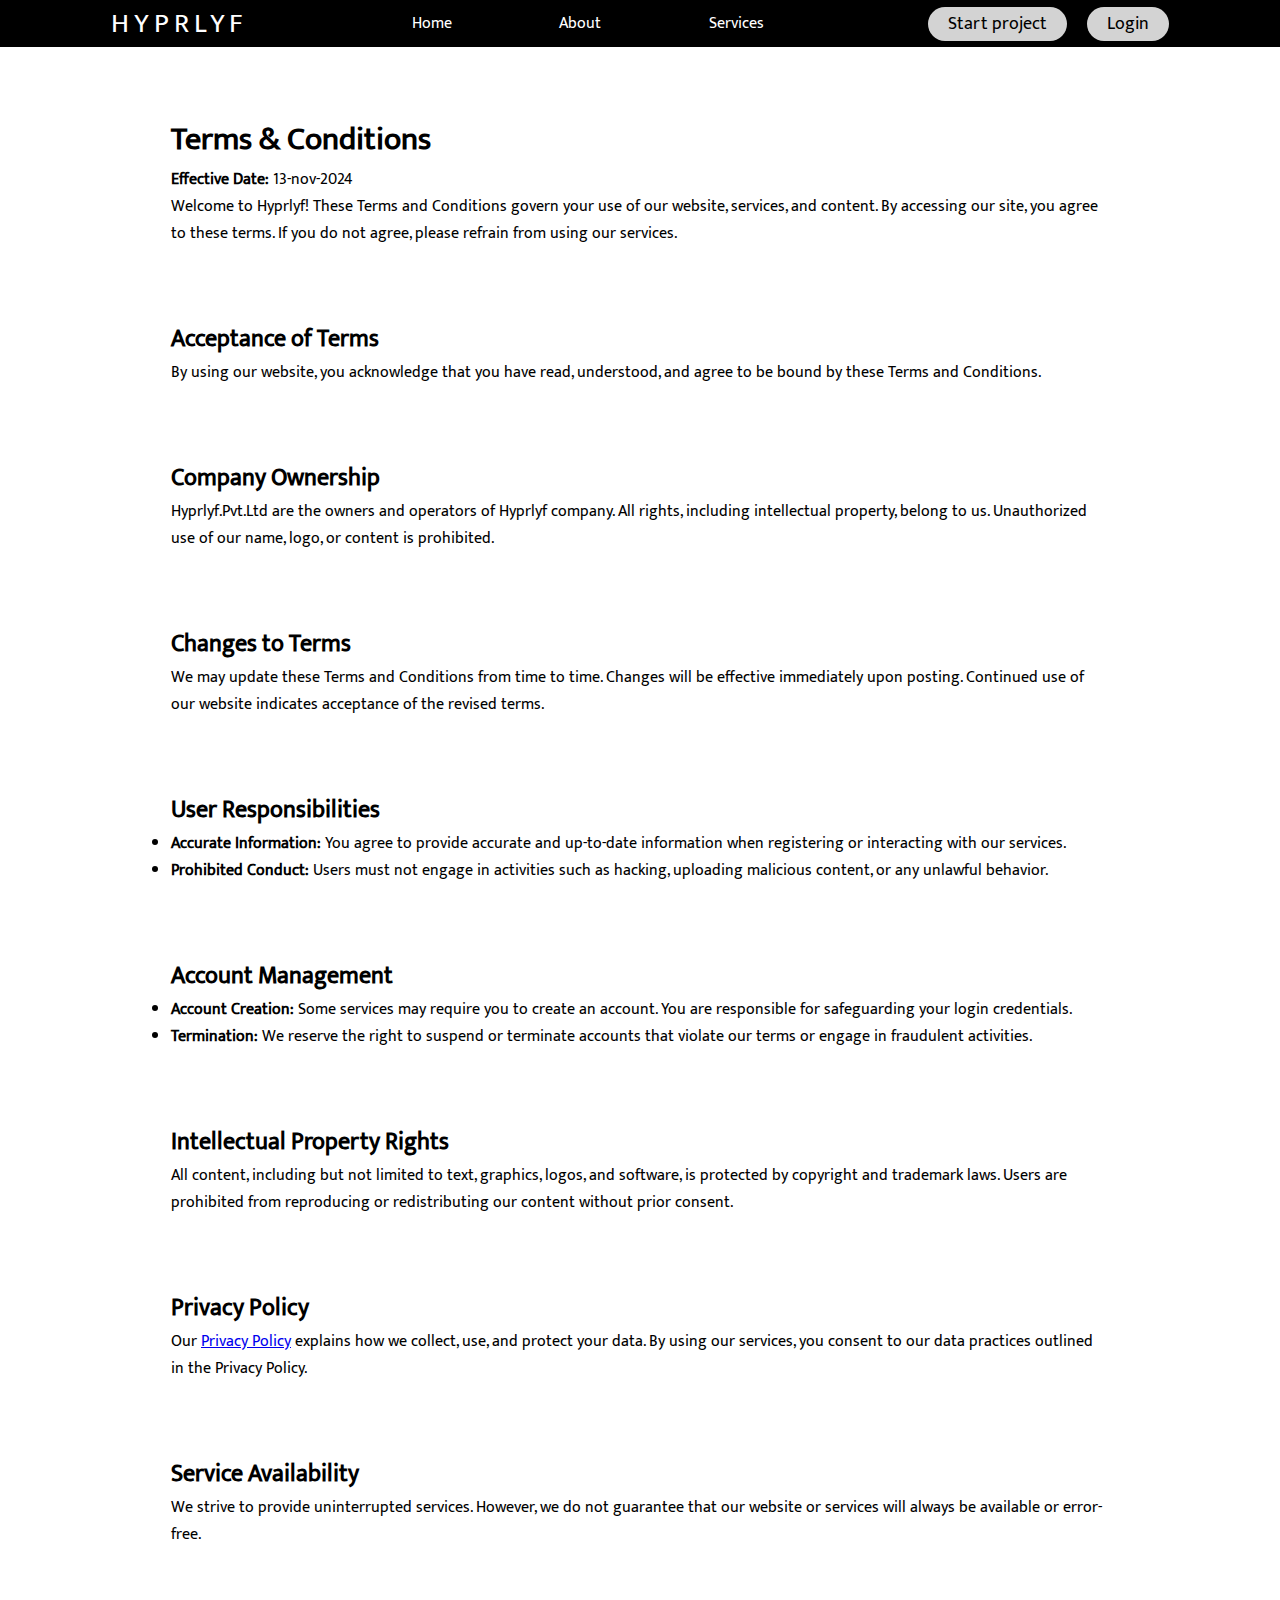
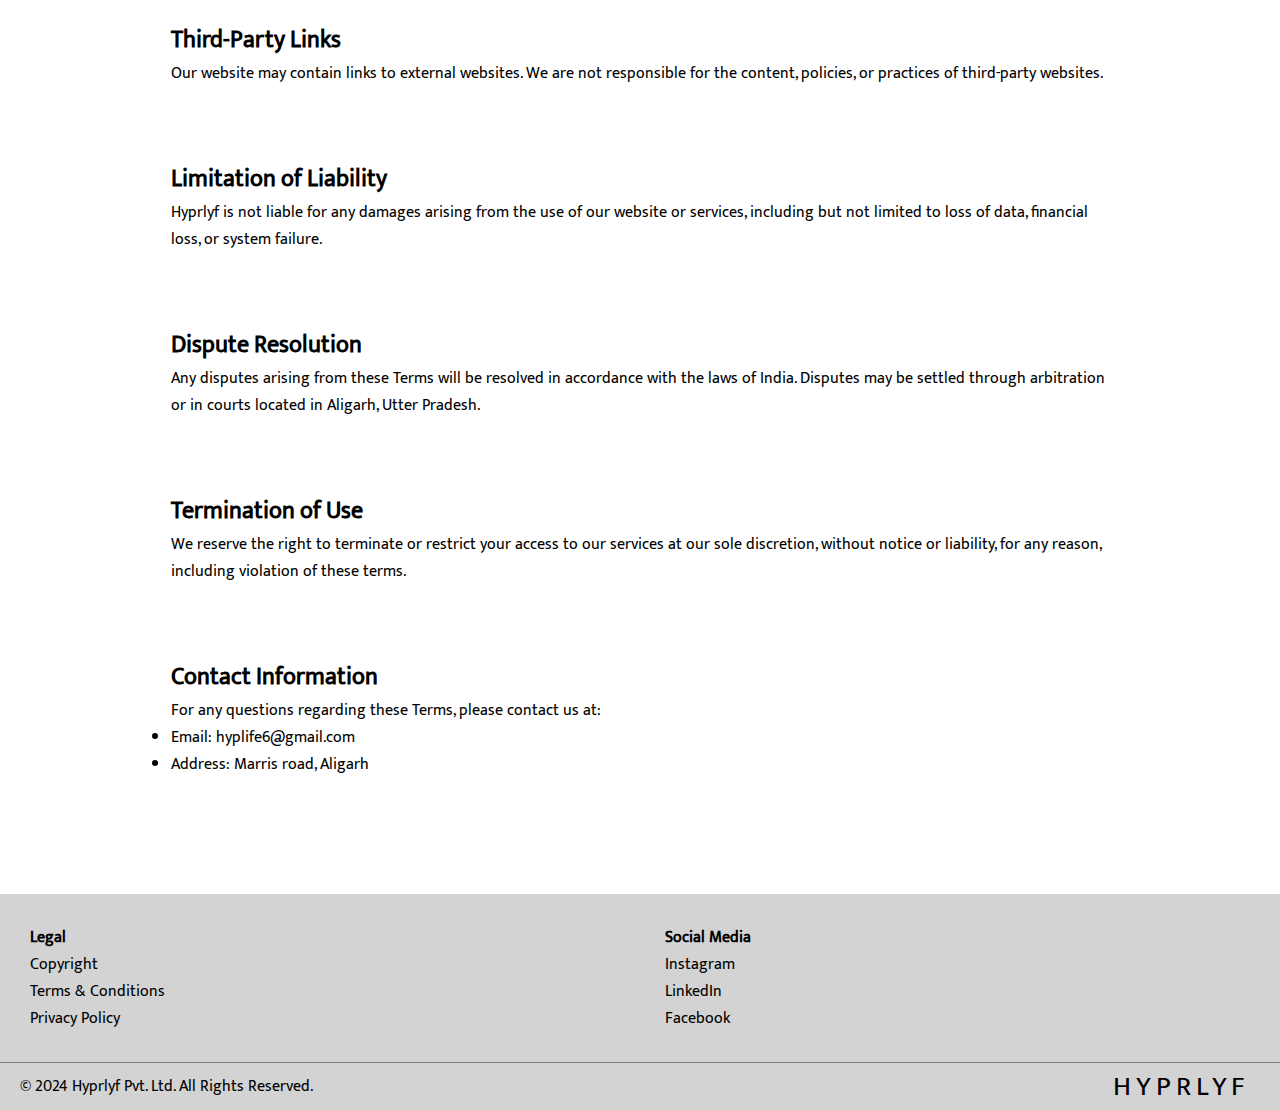
<file: terms_and_conditions.html>
<!DOCTYPE html>
<html lang="en">
<head>
    <meta charset="UTF-8">
    <meta name="viewport" content="width=device-width, initial-scale=1.0">
    <title>Terms & Conditions</title>
    <link rel="stylesheet" href="T&Cstyle.css" type="text/css">
    <link rel="icon" href="favicon/hyp1.jpg" type="image/png">
    <link rel="stylesheet" href="https://cdnjs.cloudflare.com/ajax/libs/font-awesome/4.7.0/css/font-awesome.min.css">
    <!-- Google tag (gtag.js) -->
<script async src="https://www.googletagmanager.com/gtag/js?id=G-JPH9Z115WJ"></script>
<script>
  window.dataLayer = window.dataLayer || [];
  function gtag(){dataLayer.push(arguments);}
  gtag('js', new Date());

  gtag('config', 'G-JPH9Z115WJ');
</script>
</head>
<body>
     <!---navigation--->
     <div class="header">
        <div id="logo">
            <a href="index.html" id="logoname">HYPRLYF</a>
        </div>
        <div id="menu">
            <a href="index.html" id="menu-content">Home</a>
            <a href="about.html" id="menu-content">About</a> <!--page 1-->
            <a href="services.html" id="menu-content">Services</a>
        </div>
        <div id="buttons">
            <a href="start_project.html" id="button-1">Start project</a>
            <a href="login.html" id="button-2">Login</a> <!--page 1 + 1 = 2-->
        </div>
    </div>

 
    <div class="header-mob">
        <div id="logo">
            <a href="index.html" id="logoname">HYPRLYF</a>
        </div>
        <div class="lines">
            <div style="font-size:30px;cursor:pointer" onclick="openNav()">
                <div id="line"></div>
                <div id="line"></div>
                <div id="line"></div>
            </div>
            <div id="mySidenav" class="sidenav">
                <a href="javascript:void(0)" class="closebtn" onclick="closeNav()">
                    <i class="fa fa-close"></i>
                </a>
                <a href="index.html" id="menu-content">Home</a>
                <a href="about.html" id="menu-content">About</a> <!--page 1-->
                <a href="services.html" id="menu-content">Services</a>
                <a href="start_project.html" id="menu-content">Start project</a>
              </div>
    </div>
    </div>

    <div class="content">
        <section>
        <h1>Terms & Conditions</h1>
        <p><strong>Effective Date:</strong> 13-nov-2024</p>
        <p>Welcome to Hyprlyf! These Terms and Conditions govern your use of our website, services, and content. By accessing our site, you agree to these terms. If you do not agree, please refrain from using our services.</p>
</section>
<section>
        <h2>Acceptance of Terms</h2>
        <p>By using our website, you acknowledge that you have read, understood, and agree to be bound by these Terms and Conditions.</p>
</section>
<section>
        <h2>Company Ownership</h2>
        <p>Hyprlyf.Pvt.Ltd are the owners and operators of Hyprlyf company. All rights, including intellectual property, belong to us. Unauthorized use of our name, logo, or content is prohibited.</p>
</section>
<section>
        <h2>Changes to Terms</h2>
        <p>We may update these Terms and Conditions from time to time. Changes will be effective immediately upon posting. Continued use of our website indicates acceptance of the revised terms.</p>
</section>
<section>
    <h2>User Responsibilities</h2>
    <ul>
        <li><b>Accurate Information:</b> You agree to provide accurate and up-to-date information when registering or interacting with our services.</li>
        <li><b>Prohibited Conduct:</b> Users must not engage in activities such as hacking, uploading malicious content, or any unlawful behavior.</li>
    </ul>
</section>
<section>
    <h2>Account Management</h2>
    <ul>
        <li><b>Account Creation:</b> Some services may require you to create an account. You are responsible for safeguarding your login credentials.</li>
        <li><b>Termination:</b> We reserve the right to suspend or terminate accounts that violate our terms or engage in fraudulent activities.</li>
    </ul>
</section>
<section>
<h2>Intellectual Property Rights</h2>
<p>All content, including but not limited to text, graphics, logos, and software, is protected by copyright and trademark laws. Users are prohibited from reproducing or redistributing our content without prior consent.</p>
</section>

<section>
<h2>Privacy Policy</h2>
<p>Our <a href="privacy_policy.html" id="pp">Privacy Policy</a> explains how we collect, use, and protect your data. By using our services, you consent to our data practices outlined in the Privacy Policy.</p>
</section>

<section>
    <h2>Service Availability</h2>
    <p>We strive to provide uninterrupted services. However, we do not guarantee that our website or services will always be available or error-free.</p>
</section>
<section>
    <h2>Third-Party Links</h2>
    <p>Our website may contain links to external websites. We are not responsible for the content, policies, or practices of third-party websites.</p>
</section>
<section>
    <h2>Limitation of Liability</h2>
    <p>Hyprlyf is not liable for any damages arising from the use of our website or services, including but not limited to loss of data, financial loss, or system failure.</p>
</section>
<section>
    <h2>Dispute Resolution</h2>
    <p>Any disputes arising from these Terms will be resolved in accordance with the laws of India. Disputes may be settled through arbitration or in courts located in Aligarh, Utter Pradesh.</p>
</section>
<section>
    <h2>Termination of Use</h2>
    <p>We reserve the right to terminate or restrict your access to our services at our sole discretion, without notice or liability, for any reason, including violation of these terms.</p>
</section>
<section>
<h2>Contact Information</h2>
<p>For any questions regarding these Terms, please contact us at:</p>
<ul>
    <li>Email: hyplife6@gmail.com</li>
    <li>Address: Marris road, Aligarh</li>
</ul>
</section>
    </div>
    
  <!--footer-->
 <div class="footer">
    <div id="footer-box-1">
        <h4>Legal</h4>
        <a href="copyright.html" id="box-1-link">Copyright</a> <!--page 1-->
        <a href="terms_and_conditions.html" id="box-1-link">Terms & Conditions</a> <!--page 1-->
        <a href="privacy_policy.html" id="box-1-link">Privacy Policy</a> <!--page 1-->
    </div>
    <div id="footer-box-2">
        <h4>Social Media</h4>
        <a href="" id="box-2-link">Instagram</a>
        <a href="" id="box-2-link">LinkedIn</a>
        <a href="" id="box-2-link">Facebook</a>
    </div>
</div>

<div class="footer-6">
    <div id="copy">
        &copy; 2024 Hyprlyf Pvt. Ltd. All Rights Reserved.
    </div>
    <div id="copy-6">
        <a href="" id="logoname-1">HYPRLYF</a>
    </div>
</div>
<script>
    function openNav() {
document.getElementById("mySidenav").style.width = "100%";
}

function closeNav() {
document.getElementById("mySidenav").style.width = "0";
}
</script>
</body>
</html>
</file>
<file: indexstyle.css>
*{
    padding:0px;
    margin:0px;
    box-sizing:border-box;
    font-family:mukta;
}
@font-face{
    src:url('Mukta-Regular.ttf');
    font-family:mukta;
}
/*---navigation---*/
.header{
    display:grid;
    grid-template-columns:auto auto auto;
    grid-template-rows:auto;
    background-color:black;
}
#logo, #menu, #buttons{
    text-align:center;
    display:grid;
}
#logoname, #menu-content, #button-1, #button-2{
    text-decoration:none;
}
#logo{
    grid-template-columns:auto;
    align-items:center;
    justify-content:center;
}
#menu{
    grid-template-columns:auto auto auto;
    align-items:center;
}
#buttons{
    grid-template-columns:auto auto;
    align-items:center;
    justify-content:center;
}
#logoname{
    font-size:28px;
    padding:0px 10px;
    letter-spacing:5px;
    color:white;
}
#menu-content{
    padding:3px 20px;
    color:white;
}
#menu-content:hover{
    background-color:white;
    color:black;
    border-radius:5px;
}
#button-1, #button-2{
    font-size: 18px;
    padding:2px 20px;
    margin:0px 10px;
    border:1px solid white;
    color:white;
    border-radius:20px;
}
#button-1:hover, #button-2:hover{
    background-color:white;
    color:black;
}
.header-mob{
    display:none;
}
/*---hero---*/
.hero{
    background-image:url('img1.png');
    background-size:cover;
    background-position:center;
    height:600px;
}
.cover{
    background-color:rgba(0,0,0,0.5);
    padding-top:8vh;
    padding-bottom:8vh;
    padding:0px 20vh;
    height:600px;
    display:flex;
    align-items:center;
}
#hero-h1{
    font-size:90px;
    line-height:90px;
    color:white;
    width:750px;
}
#hero-p{
    font-size:30px;
    width:750px;
    line-height:30px;
    color:white;
}
#hero-action-button{
    text-decoration:none;
    background-color:rgb(9, 78, 182);
    color:white;
    padding:5px 20px;
    line-height:70px;
    border-radius:10px;
}
#hero-action-button:hover{
    background-color:rgb(16, 85, 189);
}
.about, .service, .getstart{
    padding:30px 15vh;
    margin-top:20px;
}
.about{
    display:grid;
    grid-template-columns:auto 50%;
    grid-template-rows:auto;
}
#image-box{
    background-image:url("about2.jpg");
    background-position:center;
    background-size:cover;
    border-radius:10px;
}
#about-h2, #service-h2, #getstart-h2{
    font-size:5vh;
    color:rgb(16, 85, 189);
}
#about-h3, #service-h3{
    font-size:10vh;
    line-height:11vh;
}
#about-p{
    font-size:19px;
    line-height:25px;
    width:560px;
}
#about-button, #service-button, #getstart-button{
    text-decoration:none;
    background-color:rgb(16, 85, 189);
    color:white;
    padding:5px 20px;
    line-height: 80px;
    border-radius:20px;
    -webkit-transition-duration:0.2s;
}
#about-button:hover, #service-button:hover, #getstart-button:hover{
    transition-duration:0.2s;
    background-color:rgb(240,240,240);
    color:black;
    }
.service{
    display:grid;
    grid-template-columns:auto;
    grid-template-rows:auto auto;
}
#service-p{
    font-size:20px;
}
#ser-box-2{
    display:grid;
    grid-template-columns:auto auto;
    grid-template-rows:auto;
    margin-top:20px;
    gap:30px;
}
#service-box-2{
    background-color:rgb(82, 199, 245);
    padding:30px;
    border-radius:10px;
}
#service-box-3{
    background-color:rgb(36, 228, 116);
    padding:30px;
    border-radius:10px;
}
.getstart{
    background-color:black;
    display:grid;
    grid-template-columns:auto 50%;
    grid-template-rows:auto;
    padding-top:60px;
    padding-bottom:60px;
}
#getstart-head{
    font-size:9vh;
    line-height:11vh;
    color:white;
}
#getstart-p{
    color:white;
    width:550px;
    font-size:20px;
    line-height:25px;
    margin-top:10px;
}
#getstart-box-2{
    background-image:url("join.jpg");
    background-size:cover;
    background-position:center;
    border-radius:10px;
}
.footer{
    background-color:lightgray;
    padding:30px;
    margin-top:50px;
    display:grid;
    grid-template-columns:auto auto;
    grid-template-rows:auto;
}
#box-1-link, #box-2-link{
    display:block;
    text-decoration:none;
    color:black;
}
.footer-6{
    display:grid;
    background-color:lightgray;
    grid-template-columns:auto auto;
    border-top:1px solid gray;
}
#copy, #copy-6{
    display:grid;
    align-items:center;
    padding:0px 20px;
}
#copy-6{
    justify-content:end;
}
/*----mobilt---*/
@media only screen and (max-width:480px){
.header{
    display:none;
}
.header-mob{
    display:grid;
    grid-template-columns:auto 15%;
    grid-template-rows:auto;
    background-color:black;
    padding:10px 5px;
} 
#logo{
    grid-template-columns:auto;
    align-items:center;
    justify-content:space-between;
}  
#logoname{
    font-size:22px;
    padding:0px 10px;
    margin:0px 5px;
    letter-spacing:2px;
    color:white;
}
.lines{
    display:grid;
    grid-template-columns:auto;
    align-items:center;
    justify-content:end;
    margin:5px;
    text-align:right;
}

.sidenav {
    height: 100%;
    width: 0;
    position: fixed;
    z-index: 1;
    top: 0;
    left: 0;
    background-color: #111;
    overflow-x: hidden;
    transition: 0.5s;
    padding-top: 60px;
    text-align:center;
  }
  
  .sidenav #menu-content{
    padding: 8px 8px 8px 32px;
    text-decoration: none;
    font-size: 25px;
    color: white;
    display: block;
    transition: 0.3s;
  }
  
  #menu-content:hover {
    border:1px solid white;
  }
  
  .sidenav .closebtn {
    position: absolute;
    top: 0;
    right: 25px;
    font-size: 36px;
    margin-left: 50px;
    margin-top:20px;
    text-decoration:none;
    color:white;
    font-weight:normal;
  }
  #line{
    background-color:white;
    width:25px;
    padding:1px;
    margin:3px;
  }
  #line-2, #line-3{
    background-color:white;
    width:25px;
    padding:1px;
    margin:3px;
  }
  
  .hero{
    background-image:url('img2.jpg');
    background-position:center;
    height:500px;
}
.cover{
    background-color:rgba(0,0,0,0.5);
    padding-top:8vh;
    padding-bottom:8vh;
    padding:0px 5vh;
    height:500px;
    display:flex;
    align-items:center;
}
#hero-h1{
    font-size:95px;
    line-height:90px;
    color:white;
    width:100%;
}
#hero-p{
    font-size:30px;
    width:100%;
    line-height:30px;
    color:white;
}
#center{
    text-align:center;
}
#hero-h1{
    font-size:5vh;
    line-height:35px;
    color:white;
}
#hero-p{
    font-size:16px;
    line-height:3.5vh;
    color:white;
}
#hero-action-button{
    text-decoration:none;
    background-color:rgb(9, 78, 182);
    color:white;
    padding:5px 20px;
    line-height:70px;
    border-radius:10px;
}
#hero-action-button:hover{
    background-color:rgb(16, 85, 189);
}
.about, .service, .getstart{
    padding:30px 5vh;
}
.about{
    display:grid;
    grid-template-columns:auto;
    grid-template-rows:auto auto;
}

#image-box{
    background-image:url("about2.jpg");
    background-position:center;
    background-size:cover;
    width:100%;
    height:300px;
    border-radius:10px;
    margin-top:10px;
}
#about-h2, #service-h2, #getstart-h2{
    font-size:6vh;
    color:rgb(9, 78, 182);
}
#about-h3, #service-h3{
    font-size:6vh;
    line-height:7vh;
}
#about-p{
    font-size:19px;
    line-height:25px;
    width:100%;
    margin-top:15px;
}
#about-button, #service-button, #getstart-button{
    text-decoration:none;
    background-color:rgb(16, 85, 189);
    color:white;
    padding:5px 20px;
    line-height: 80px;
    border-radius:20px;
    -webkit-transition-duration:0.2s;
}
#about-button:hover{
transition-duration:0.2s;
background-color:rgb(240,240,240);
color:black;
}
.service{
    display:grid;
    grid-template-columns:auto;
    grid-template-rows:auto auto;
}
#service-p{
    font-size:20px;
    line-height:27px;
}
#ser-box-2{
    display:grid;
    grid-template-columns:auto;
    grid-template-rows:auto auto;
    margin-top:20px;
    gap:30px;
}
#service-box-2{
    background-color:rgb(82, 199, 245);
    padding:30px;
    border-radius:10px;
}
#service-box-3{
    background-color:rgb(36, 228, 116);
    padding:30px;
    border-radius:10px;
}
#service-p2{
    margin-top:10px;
}
.getstart{
    background-color:black;
    display:grid;
    grid-template-columns:auto;
    grid-template-rows:auto auto;
    padding-top:60px;
    padding-bottom:60px;
}
#getstart-head{
    font-size:7vh;
    line-height:8vh;
    color:white;
}
#getstart-p{
    color:white;
    width:100%;
    font-size:20px;
    line-height:25px;
    margin-top:10px;
}
#getstart-box-2{
    background-image:url("join2.jpg");
    background-size:cover;
    background-position:center;
    border-radius:10px;
    height:300px;
    width:100%;
}
.footer{
    background-color:lightgray;
    padding:30px;
    margin-top:50px;
    display:grid;
    grid-template-columns:auto;
    grid-template-rows:auto auto;
}
h4{
    border-bottom:2px solid black;
}
#box-1-link, #box-2-link{
    display:block;
    text-decoration:none;
    color:black;
}
.footer-6{
    display:grid;
    background-color:lightgray;
    grid-template-columns:auto;
    border-top:1px solid gray;
}
#footer-box-1, #footer-box-2{
    margin-bottom:20px;
}
#copy{
    display:grid;
    align-items:center;
    text-align:center;
    padding:0px 6px;
}
#copy-6{
    display:none;
}
}
/*----mobile-landscap---*/
@media only screen and (min-width:481px) and (max-width:768px){
    .header{
        display:none;
    }
    .header-mob{
        display:grid;
        grid-template-columns:auto 15%;
        grid-template-rows:auto;
        background-color:black;
        padding:10px 5px;
    } 
    #logo{
        grid-template-columns:auto;
        align-items:center;
        justify-content:space-between;
    }  
    #logoname{
        font-size:22px;
        padding:0px 10px;
        margin:0px 5px;
        letter-spacing:2px;
        color:white;
    }
    .lines{
        display:grid;
        grid-template-columns:auto;
        align-items:center;
        justify-content:end;
        margin:5px;
        text-align:right;
    }
    #line-0{
        background-color:black;
        padding:1px 15px;
        margin:2px 5px;
    }
    .sidenav {
        height: 100%;
        width: 0;
        position: fixed;
        z-index: 1;
        top: 0;
        left: 0;
        background-color: #111;
        overflow-x: hidden;
        transition: 0.5s;
        padding-top: 60px;
        text-align:center;
      }
      
      .sidenav #menu-content{
        padding: 8px 8px 8px 32px;
        text-decoration: none;
        font-size: 25px;
        color: white;
        display: block;
        transition: 0.3s;
      }
      
      #menu-content:hover {
        border:1px solid white;
      }
      
      .sidenav .closebtn {
        position: absolute;
        top: 0;
        right: 25px;
        font-size: 36px;
        margin-left: 50px;
        margin-top:20px;
        text-decoration:none;
        color:white;
        font-weight:normal;
      }
      #line{
        background-color:white;
        width:25px;
        padding:1px;
        margin:3px;
      }
      #line-2, #line-3{
        background-color:white;
        width:25px;
        padding:1px;
        margin:3px;
      }
    .hero{
        background-image:url('img1.jpg');
        background-size:cover;
        background-position:center;
        height:300px;
    }
    .cover{
        background-color:rgba(0,0,0,0.5);
        padding:14vh;
        height:300px;
    }
    #hero-h1{
        font-size:35px;
        line-height:35px;
        color:white;
    }
    #hero-p{
        font-size:16px;
        color:white;
    }
    #hero-action-button{
        text-decoration:none;
        background-color:rgb(9, 78, 182);
        color:white;
        padding:5px 20px;
        line-height:70px;
        border-radius:10px;
    }
    #hero-action-button:hover{
        background-color:rgb(16, 85, 189);
    }
    .about, .service, .getstart{
        padding:30px 5vh;
    }
    #about-h2, #service-h2, #getstart-h2{
        font-size:8vh;
        color:rgb(9, 78, 182);
    }
    #about-h3, #service-h3{
        font-size:6vh;
    }
    .footer{
        background-color:lightgray;
        padding:30px;
        margin-top:50px;
        display:grid;
        grid-template-columns:auto;
        grid-template-rows:auto auto;
    }
    #box-1-link, #box-2-link{
        display:block;
        text-decoration:none;
        color:black;
    }
    .footer-6{
        display:grid;
        background-color:lightgray;
        grid-template-columns:auto;
        border-top:1px solid gray;
    }
    #footer-box-1, #footer-box-2{
        margin-bottom:20px;
    }
    #copy{
        display:grid;
        align-items:center;
        text-align:center;
        padding:0px 6px;
    }
    #copy-6{
        display:none;
    }
}
/*----tablet----*/
@media only screen and (min-width:769px) and (max-width:834px){
    .header{
        display:none;
    }
    .header-mob{
        display:grid;
        grid-template-columns:auto 15%;
        grid-template-rows:auto;
        background-color:black;
        padding:10px 5px;
    } 
    #logo{
        grid-template-columns:auto;
        align-items:center;
        justify-content:space-between;
    }  
    #logoname{
        font-size:22px;
        padding:0px 10px;
        margin:0px 5px;
        letter-spacing:2px;
        color:white;
    }
    .lines{
        display:grid;
        grid-template-columns:auto;
        align-items:center;
        justify-content:end;
        margin:5px;
        text-align:right;
    }
    #line-0{
        background-color:black;
        padding:1px 15px;
        margin:2px 5px;
    }
    .sidenav {
        height: 100%;
        width: 0;
        position: fixed;
        z-index: 1;
        top: 0;
        left: 0;
        background-color: #111;
        overflow-x: hidden;
        transition: 0.5s;
        padding-top: 60px;
        text-align:center;
      }
      
      .sidenav #menu-content{
        padding: 8px 8px 8px 32px;
        text-decoration: none;
        font-size: 25px;
        color: white;
        display: block;
        transition: 0.3s;
      }
      
      .sidenav #menu-content:hover {
        background-color:black;
      }
      
      .sidenav .closebtn {
        position: absolute;
        top: 0;
        right: 25px;
        font-size: 36px;
        margin-left: 50px;
        margin-top:20px;
        text-decoration:none;
        color:white;
        font-weight:normal;
      }
      #line{
        background-color:white;
        width:25px;
        padding:1px;
        margin:3px;
      }
      #line-2, #line-3{
        background-color:white;
        width:25px;
        padding:1px;
        margin:3px;
      }
        
    .hero{
        background-image:url('img1.jpg');
        background-size:cover;
        background-position:center;
        height:400px;
    }
    .cover{
        background-color:rgba(0,0,0,0.5);
        padding:6.5vh;
        height:400px;
        display:flex;
        align-items:center;
    }
    #center{
        text-align:left;
    }
    #hero-h1{
        font-size:35px;
        line-height:35px;
        color:white;
    }
    #hero-p{
        font-size:16px;
        color:white;
    }
    #hero-action-button{
        text-decoration:none;
        background-color:rgb(9, 78, 182);
        color:white;
        padding:5px 20px;
        line-height:70px;
        border-radius:10px;
    }
    #hero-action-button:hover{
        background-color:rgb(16, 85, 189);
    }
    .about, .service, .getstart{
        padding:30px 5vh;
    }
    #about-h2, #service-h2, #getstart-h2{
        font-size:5vh;
        color:rgb(9, 78, 182);
    }
    #about-h3, #service-h3{
        font-size:3vh;
    }
    .footer{
        background-color:lightgray;
        padding:30px;
        margin-top:50px;
        display:grid;
        grid-template-columns:auto;
        grid-template-rows:auto auto;
    }
    #box-1-link, #box-2-link{
        display:block;
        text-decoration:none;
        color:black;
    }
    .footer-6{
        display:grid;
        background-color:lightgray;
        grid-template-columns:auto;
        border-top:1px solid gray;
    }
    #footer-box-1, #footer-box-2{
        margin-bottom:20px;
    }
    #copy{
        display:grid;
        align-items:center;
        text-align:center;
        padding:0px 6px;
    }
    #copy-6{
        display:none;
    }
}
/*----tablet-landscape---*/
@media only screen and (min-width:835px) and (max-width:1024px){
    .header{
        display:none;
    }
    .header-mob{
        display:grid;
        grid-template-columns:auto 15%;
        grid-template-rows:auto;
    } 
    #logo{
        grid-template-columns:auto;
        align-items:center;
        justify-content:space-between;
    }  
    #logoname{
        font-size:22px;
        padding:0px 10px;
        margin:0px 5px;
        letter-spacing:2px;
        color:black;
    }
    .lines{
        display:grid;
        grid-template-columns:auto;
        align-items:center;
        justify-content:end;
        margin:5px;
        cursor:pointer;
        text-align:right;
    }
    #line-0{
        background-color:black;
        padding:1px 15px;
        margin:2px 5px;
    }
    #lines-cont{
        display:none;
    }
    .hero{
        background-image:url('../img/img1.jpg');
        background-size:cover;
        background-position:center;
        height:300px;
    }
    .cover{
        background-color:rgba(0,0,0,0.5);
        padding:9vh;
        height:300px;
    }
    #hero-h1{
        font-size:30px;
        line-height:35px;
        color:white;
    }
    #hero-p{
        font-size:16px;
        color:white;
    }
    #hero-action-button{
        text-decoration:none;
        background-color:rgb(9, 78, 182);
        color:white;
        padding:5px 20px;
        line-height:70px;
        border-radius:10px;
    }
    #hero-action-button:hover{
        background-color:rgb(16, 85, 189);
    }
}
</file>
<file: aboutstyle.css>
*{
    padding:0px;
    margin:0px;
    box-sizing:border-box;
    font-family:mukta;
}
@font-face{
    src:url('Mukta-Regular.ttf');
    font-family:mukta;
}
/*---navigation---*/
.header{
    display:grid;
    grid-template-columns:auto auto auto;
    grid-template-rows:auto;
    background-color:black;
}
#logo, #menu, #buttons{
    text-align:center;
    display:grid;
}
#logoname, #menu-content, #button-1, #button-2{
    text-decoration:none;
}
#logo{
    grid-template-columns:auto;
    align-items:center;
    justify-content:center;
}
#menu{
    grid-template-columns:auto auto auto;
    align-items:center;
}
#buttons{
    grid-template-columns:auto auto;
    align-items:center;
    justify-content:center;
}
#logoname{
    font-size:28px;
    padding:0px 10px;
    letter-spacing:5px;
    color:white;
}
#menu-content{
    padding:3px 20px;
    color:white;
}
#menu-content:hover{
    background-color:white;
    color:black;
    border-radius:5px;
}
#button-1, #button-2{
    font-size: 18px;
    padding:2px 20px;
    margin:0px 10px;
    background-color:lightgray;
    color:black;
    border-radius:20px;
}
#button-1:hover, #button-2:hover{
    background-color:rgb(30,30,30);
    color:white;
}
.header-mob{
    display:none;
}
/*---content--*/
.content{
    padding:30px 15vh;
}
section{
    padding:4vh;
}
h1, h2{
    font-size:5vh;
    color:rgb(16, 85, 189);
}
/*--footer--*/
.footer{
    background-color:lightgray;
    padding:30px;
    margin-top:50px;
    display:grid;
    grid-template-columns:auto auto;
    grid-template-rows:auto;
}
#box-1-link, #box-2-link{
    display:block;
    text-decoration:none;
    color:black;
}
.footer-6{
    display:grid;
    background-color:lightgray;
    grid-template-columns:auto auto;
    border-top:1px solid gray;
}
#copy, #copy-6{
    display:grid;
    align-items:center;
    padding:0px 20px;
}
#copy-6{
    justify-content:end;
}
#logoname-1{
    font-size:28px;
    padding:0px 10px;
    letter-spacing:5px;
    color:black;
    text-decoration:none;
}
/*----mobilt---*/
@media only screen and (max-width:480px){
    .header{
        display:none;
    }
    .header-mob{
        display:grid;
        grid-template-columns:auto 15%;
        grid-template-rows:auto;
        background-color:black;
        padding:10px 5px;
    } 
    #logo{
        grid-template-columns:auto;
        align-items:center;
        justify-content:space-between;
    }  
    #logoname{
        font-size:22px;
        padding:0px 10px;
        margin:0px 5px;
        letter-spacing:2px;
        color:white;
    }
    .lines{
        display:grid;
        grid-template-columns:auto;
        align-items:center;
        justify-content:end;
        margin:5px;
        text-align:right;
    }
    #line-0{
        background-color:black;
        padding:1px 15px;
        margin:2px 5px;
    }
    .sidenav {
        height: 100%;
        width: 0;
        position: fixed;
        z-index: 1;
        top: 0;
        left: 0;
        background-color: #111;
        overflow-x: hidden;
        transition: 0.5s;
        padding-top: 60px;
        text-align:center;
      }
      
      .sidenav #menu-content{
        padding: 8px 8px 8px 32px;
        text-decoration: none;
        font-size: 25px;
        color: white;
        display: block;
        transition: 0.3s;
      }
      
      .sidenav #menu-content:hover {
        background-color:black;
      }
      
      .sidenav .closebtn {
        position: absolute;
        top: 0;
        right: 25px;
        font-size: 36px;
        margin-left: 50px;
        margin-top:20px;
        text-decoration:none;
        color:white;
        font-weight:normal;
      }
      #line{
        background-color:white;
        width:25px;
        padding:1px;
        margin:3px;
      }
      #line-2, #line-3{
        background-color:white;
        width:25px;
        padding:1px;
        margin:3px;
      }
        
    .footer{
        background-color:lightgray;
        padding:30px;
        margin-top:50px;
        display:grid;
        grid-template-columns:auto;
        grid-template-rows:auto auto;
    }
    h4{
        border-bottom:2px solid black;
    }
    #box-1-link, #box-2-link{
        display:block;
        text-decoration:none;
        color:black;
    }
    .footer-6{
        display:grid;
        background-color:lightgray;
        grid-template-columns:auto;
        border-top:1px solid gray;
    }
    #footer-box-1, #footer-box-2{
        margin-bottom:20px;
    }
    #copy{
        display:grid;
        align-items:center;
        text-align:center;
        padding:0px 6px;
    }
    #copy-6{
        display:none;
    }
    /*---content--*/
.content{
    padding:30px 3vh;
}
section{
    padding:4vh;
}
h1, h2{
    font-size:4vh;
    color:rgb(16, 85, 189);
}
}
/*----mobile-landscap---*/
@media only screen and (min-width:481px) and (max-width:768px){
    .header{
        display:none;
    }
    .header-mob{
        display:grid;
        grid-template-columns:auto 15%;
        grid-template-rows:auto;
        background-color:black;
        padding:10px 5px;
    } 
    #logo{
        grid-template-columns:auto;
        align-items:center;
        justify-content:space-between;
    }  
    #logoname{
        font-size:22px;
        padding:0px 10px;
        margin:0px 5px;
        letter-spacing:2px;
        color:white;
    }
    .lines{
        display:grid;
        grid-template-columns:auto;
        align-items:center;
        justify-content:end;
        margin:5px;
        text-align:right;
    }
    .sidenav {
        height: 100%;
        width: 0;
        position: fixed;
        z-index: 1;
        top: 0;
        left: 0;
        background-color: #111;
        overflow-x: hidden;
        transition: 0.5s;
        padding-top: 60px;
        text-align:center;
      }
      
      .sidenav #menu-content{
        padding: 8px 8px 8px 32px;
        text-decoration: none;
        font-size: 25px;
        color: white;
        display: block;
        transition: 0.3s;
      }
      
      .sidenav #menu-content:hover {
        background-color:black;
      }
      
      .sidenav .closebtn {
        position: absolute;
        top: 0;
        right: 25px;
        font-size: 36px;
        margin-left: 50px;
        margin-top:20px;
        text-decoration:none;
        color:white;
        font-weight:normal;
      }
      #line{
        background-color:white;
        width:25px;
        padding:1px;
        margin:3px;
      }
      #line-2, #line-3{
        background-color:white;
        width:25px;
        padding:1px;
        margin:3px;
      }
        
    .footer{
        background-color:lightgray;
        padding:30px;
        margin-top:50px;
        display:grid;
        grid-template-columns:auto;
        grid-template-rows:auto auto;
    }
    h4{
        border-bottom:2px solid black;
    }
    #box-1-link, #box-2-link{
        display:block;
        text-decoration:none;
        color:black;
    }
    .footer-6{
        display:grid;
        background-color:lightgray;
        grid-template-columns:auto;
        border-top:1px solid gray;
    }
    #footer-box-1, #footer-box-2{
        margin-bottom:20px;
    }
    #copy{
        display:grid;
        align-items:center;
        text-align:center;
        padding:0px 6px;
    }
    #copy-6{
        display:none;
    }
        /*---content--*/
.content{
    padding:30px 7vh;
}
section{
    padding:4vh;
}
h1, h2{
    font-size:6vh;
    color:rgb(16, 85, 189);
}
}
/*----tablet----*/
@media only screen and (min-width:769px) and (max-width:834px){
    .header{
        display:none;
    }
    .header-mob{
        display:grid;
        grid-template-columns:auto 15%;
        grid-template-rows:auto;
        background-color:black;
        padding:10px 5px;
    } 
    #logo{
        grid-template-columns:auto;
        align-items:center;
        justify-content:space-between;
    }  
    #logoname{
        font-size:22px;
        padding:0px 10px;
        margin:0px 5px;
        letter-spacing:2px;
        color:white;
    }
    .lines{
        display:grid;
        grid-template-columns:auto;
        align-items:center;
        justify-content:end;
        margin:5px;
        text-align:right;
    }
    #line-0{
        background-color:black;
        padding:1px 15px;
        margin:2px 5px;
    }
    .sidenav {
        height: 100%;
        width: 0;
        position: fixed;
        z-index: 1;
        top: 0;
        left: 0;
        background-color: #111;
        overflow-x: hidden;
        transition: 0.5s;
        padding-top: 60px;
        text-align:center;
      }
      
      .sidenav #menu-content{
        padding: 8px 8px 8px 32px;
        text-decoration: none;
        font-size: 25px;
        color: white;
        display: block;
        transition: 0.3s;
      }
      
      .sidenav #menu-content:hover {
        background-color:black;
      }
      
      .sidenav .closebtn {
        position: absolute;
        top: 0;
        right: 25px;
        font-size: 36px;
        margin-left: 50px;
        margin-top:20px;
        text-decoration:none;
        color:white;
        font-weight:normal;
      }
      #line{
        background-color:white;
        width:25px;
        padding:1px;
        margin:3px;
      }
      #line-2, #line-3{
        background-color:white;
        width:25px;
        padding:1px;
        margin:3px;
      }
        
    .footer{
        background-color:lightgray;
        padding:30px;
        margin-top:50px;
        display:grid;
        grid-template-columns:auto;
        grid-template-rows:auto auto;
    }
    h4{
        border-bottom:2px solid black;
    }
    #box-1-link, #box-2-link{
        display:block;
        text-decoration:none;
        color:black;
    }
    .footer-6{
        display:grid;
        background-color:lightgray;
        grid-template-columns:auto;
        border-top:1px solid gray;
    }
    #footer-box-1, #footer-box-2{
        margin-bottom:20px;
    }
    #copy{
        display:grid;
        align-items:center;
        text-align:center;
        padding:0px 6px;
    }
    #copy-6{
        display:none;
    }
           /*---content--*/
.content{
    padding:30px 4vh;
}
section{
    padding:4vh;
}
h1, h2{
    font-size:3vh;
    color:rgb(16, 85, 189);
}
}
/*----tablet-landscape---*/
@media only screen and (min-width:835px) and (max-width:1024px){
    .header{
        display:none;
    }
    .header-mob{
        display:grid;
        grid-template-columns:auto 15%;
        grid-template-rows:auto;
    } 
    #logo{
        grid-template-columns:auto;
        align-items:center;
        justify-content:space-between;
    }  
    #logoname{
        font-size:22px;
        padding:0px 10px;
        margin:0px 5px;
        letter-spacing:2px;
        color:black;
    }
    .lines{
        display:grid;
        grid-template-columns:auto;
        align-items:center;
        justify-content:end;
        margin:5px;
        cursor:pointer;
        text-align:right;
    }
    #line-0{
        background-color:black;
        padding:1px 15px;
        margin:2px 5px;
    }
    #lines-cont{
        display:none;
    }
    .footer{
        background-color:lightgray;
        padding:30px;
        margin-top:50px;
        display:grid;
        grid-template-columns:auto;
        grid-template-rows:auto auto;
    }
    h4{
        border-bottom:2px solid black;
    }
    #box-1-link, #box-2-link{
        display:block;
        text-decoration:none;
        color:black;
    }
    .footer-6{
        display:grid;
        background-color:lightgray;
        grid-template-columns:auto;
        border-top:1px solid gray;
    }
    #footer-box-1, #footer-box-2{
        margin-bottom:20px;
    }
    #copy{
        display:grid;
        align-items:center;
        text-align:center;
        padding:0px 6px;
    }
    #copy-6{
        display:none;
    }
           /*---content--*/
.content{
    padding:30px 7vh;
}
section{
    padding:4vh;
}
h1, h2{
    font-size:6vh;
    color:rgb(16, 85, 189);
}
}
</file>
<file: copyrightstyle.css>
*{
    padding:0px;
    margin:0px;
    box-sizing:border-box;
    font-family:mukta;
}
@font-face{
    src:url('Mukta-Regular.ttf');
    font-family:mukta;
}
/*---navigation---*/
.header{
    display:grid;
    grid-template-columns:auto auto auto;
    grid-template-rows:auto;
    background-color:black;
}
#logo, #menu, #buttons{
    text-align:center;
    display:grid;
}
#logoname, #menu-content, #button-1, #button-2{
    text-decoration:none;
}
#logo{
    grid-template-columns:auto;
    align-items:center;
    justify-content:center;
}
#menu{
    grid-template-columns:auto auto auto;
    align-items:center;
}
#buttons{
    grid-template-columns:auto auto;
    align-items:center;
    justify-content:center;
}
#logoname{
    font-size:28px;
    padding:0px 10px;
    letter-spacing:5px;
    color:white;
}
#menu-content{
    padding:3px 20px;
    color:white;
}
#menu-content:hover{
    background-color:white;
    color:black;
    border-radius:5px;
}
#button-1, #button-2{
    font-size: 18px;
    padding:2px 20px;
    margin:0px 10px;
    background-color:lightgray;
    color:black;
    border-radius:20px;
}
#button-1:hover, #button-2:hover{
    background-color:rgb(30,30,30);
    color:white;
}
.header-mob{
    display:none;
}
/*---content--*/
.content{
    padding:30px 15vh;
}
section{
    padding:4vh;
}

/*--footer--*/
.footer{
    background-color:lightgray;
    padding:30px;
    margin-top:50px;
    display:grid;
    grid-template-columns:auto auto;
    grid-template-rows:auto;
}
#box-1-link, #box-2-link{
    display:block;
    text-decoration:none;
    color:black;
}
.footer-6{
    display:grid;
    background-color:lightgray;
    grid-template-columns:auto auto;
    border-top:1px solid gray;
}
#copy, #copy-6{
    display:grid;
    align-items:center;
    padding:0px 20px;
}
#copy-6{
    justify-content:end;
}
#logoname-1{
    font-size:28px;
    padding:0px 10px;
    letter-spacing:5px;
    color:black;
    text-decoration:none;
}
/*----mobilt---*/
@media only screen and (max-width:480px){
    .header{
        display:none;
    }
    .header-mob{
        display:grid;
        grid-template-columns:auto 15%;
        grid-template-rows:auto;
        background-color:black;
        padding:10px 5px;
    } 
    #logo{
        grid-template-columns:auto;
        align-items:center;
        justify-content:space-between;
    }  
    #logoname{
        font-size:22px;
        padding:0px 10px;
        margin:0px 5px;
        letter-spacing:2px;
        color:white;
    }
    .lines{
        display:grid;
        grid-template-columns:auto;
        align-items:center;
        justify-content:end;
        margin:5px;
        text-align:right;
    }
    #line-0{
        background-color:black;
        padding:1px 15px;
        margin:2px 5px;
    }
    .sidenav {
        height: 100%;
        width: 0;
        position: fixed;
        z-index: 1;
        top: 0;
        left: 0;
        background-color: #111;
        overflow-x: hidden;
        transition: 0.5s;
        padding-top: 60px;
        text-align:center;
      }
      
      .sidenav #menu-content{
        padding: 8px 8px 8px 32px;
        text-decoration: none;
        font-size: 25px;
        color: white;
        display: block;
        transition: 0.3s;
      }
      
      .sidenav #menu-content:hover {
        background-color:black;
      }
      
      .sidenav .closebtn {
        position: absolute;
        top: 0;
        right: 25px;
        font-size: 36px;
        margin-left: 50px;
        margin-top:20px;
        text-decoration:none;
        color:white;
        font-weight:normal;
      }
      #line{
        background-color:white;
        width:25px;
        padding:1px;
        margin:3px;
      }
      #line-2, #line-3{
        background-color:white;
        width:25px;
        padding:1px;
        margin:3px;
      }
        
    .footer{
        background-color:lightgray;
        padding:30px;
        margin-top:50px;
        display:grid;
        grid-template-columns:auto;
        grid-template-rows:auto auto;
    }
    h4{
        border-bottom:2px solid black;
    }
    #box-1-link, #box-2-link{
        display:block;
        text-decoration:none;
        color:black;
    }
    .footer-6{
        display:grid;
        background-color:lightgray;
        grid-template-columns:auto;
        border-top:1px solid gray;
    }
    #footer-box-1, #footer-box-2{
        margin-bottom:20px;
    }
    #copy{
        display:grid;
        align-items:center;
        text-align:center;
        padding:0px 6px;
    }
    #copy-6{
        display:none;
    }
    /*---content--*/
.content{
    padding:30px 3vh;
}
section{
    padding:4vh;
}
}
/*----mobile-landscap---*/
@media only screen and (min-width:481px) and (max-width:768px){
    .header{
        display:none;
    }
    .header-mob{
        display:grid;
        grid-template-columns:auto 15%;
        grid-template-rows:auto;
        background-color:black;
        padding:10px 5px;
    } 
    #logo{
        grid-template-columns:auto;
        align-items:center;
        justify-content:space-between;
    }  
    #logoname{
        font-size:22px;
        padding:0px 10px;
        margin:0px 5px;
        letter-spacing:2px;
        color:white;
    }
    .lines{
        display:grid;
        grid-template-columns:auto;
        align-items:center;
        justify-content:end;
        margin:5px;
        text-align:right;
    }
    #line-0{
        background-color:black;
        padding:1px 15px;
        margin:2px 5px;
    }
    .sidenav {
        height: 100%;
        width: 0;
        position: fixed;
        z-index: 1;
        top: 0;
        left: 0;
        background-color: #111;
        overflow-x: hidden;
        transition: 0.5s;
        padding-top: 60px;
        text-align:center;
      }
      
      .sidenav #menu-content{
        padding: 8px 8px 8px 32px;
        text-decoration: none;
        font-size: 25px;
        color: white;
        display: block;
        transition: 0.3s;
      }
      
      .sidenav #menu-content:hover {
        background-color:black;
      }
      
      .sidenav .closebtn {
        position: absolute;
        top: 0;
        right: 25px;
        font-size: 36px;
        margin-left: 50px;
        margin-top:20px;
        text-decoration:none;
        color:white;
        font-weight:normal;
      }
      #line{
        background-color:white;
        width:25px;
        padding:1px;
        margin:3px;
      }
      #line-2, #line-3{
        background-color:white;
        width:25px;
        padding:1px;
        margin:3px;
      }
        
    .footer{
        background-color:lightgray;
        padding:30px;
        margin-top:50px;
        display:grid;
        grid-template-columns:auto;
        grid-template-rows:auto auto;
    }
    h4{
        border-bottom:2px solid black;
    }
    #box-1-link, #box-2-link{
        display:block;
        text-decoration:none;
        color:black;
    }
    .footer-6{
        display:grid;
        background-color:lightgray;
        grid-template-columns:auto;
        border-top:1px solid gray;
    }
    #footer-box-1, #footer-box-2{
        margin-bottom:20px;
    }
    #copy{
        display:grid;
        align-items:center;
        text-align:center;
        padding:0px 6px;
    }
    #copy-6{
        display:none;
    }
        /*---content--*/
.content{
    padding:30px 7vh;
}
section{
    padding:4vh;
}
}
/*----tablet----*/
@media only screen and (min-width:769px) and (max-width:834px){
    .header{
        display:none;
    }
    .header-mob{
        display:grid;
        grid-template-columns:auto 15%;
        grid-template-rows:auto;
        background-color:black;
        padding:10px 5px;
    } 
    #logo{
        grid-template-columns:auto;
        align-items:center;
        justify-content:space-between;
    }  
    #logoname{
        font-size:22px;
        padding:0px 10px;
        margin:0px 5px;
        letter-spacing:2px;
        color:white;
    }
    .lines{
        display:grid;
        grid-template-columns:auto;
        align-items:center;
        justify-content:end;
        margin:5px;
        text-align:right;
    }
    #line-0{
        background-color:black;
        padding:1px 15px;
        margin:2px 5px;
    }
    .sidenav {
        height: 100%;
        width: 0;
        position: fixed;
        z-index: 1;
        top: 0;
        left: 0;
        background-color: #111;
        overflow-x: hidden;
        transition: 0.5s;
        padding-top: 60px;
        text-align:center;
      }
      
      .sidenav #menu-content{
        padding: 8px 8px 8px 32px;
        text-decoration: none;
        font-size: 25px;
        color: white;
        display: block;
        transition: 0.3s;
      }
      
      .sidenav #menu-content:hover {
        background-color:black;
      }
      
      .sidenav .closebtn {
        position: absolute;
        top: 0;
        right: 25px;
        font-size: 36px;
        margin-left: 50px;
        margin-top:20px;
        text-decoration:none;
        color:white;
        font-weight:normal;
      }
      #line{
        background-color:white;
        width:25px;
        padding:1px;
        margin:3px;
      }
      #line-2, #line-3{
        background-color:white;
        width:25px;
        padding:1px;
        margin:3px;
      }
        
    .footer{
        background-color:lightgray;
        padding:30px;
        margin-top:50px;
        display:grid;
        grid-template-columns:auto;
        grid-template-rows:auto auto;
    }
    h4{
        border-bottom:2px solid black;
    }
    #box-1-link, #box-2-link{
        display:block;
        text-decoration:none;
        color:black;
    }
    .footer-6{
        display:grid;
        background-color:lightgray;
        grid-template-columns:auto;
        border-top:1px solid gray;
    }
    #footer-box-1, #footer-box-2{
        margin-bottom:20px;
    }
    #copy{
        display:grid;
        align-items:center;
        text-align:center;
        padding:0px 6px;
    }
    #copy-6{
        display:none;
    }
           /*---content--*/
.content{
    padding:30px 4vh;
}
section{
    padding:4vh;
}
}
/*----tablet-landscape---*/
@media only screen and (min-width:835px) and (max-width:1024px){
    .header{
        display:none;
    }
    .header-mob{
        display:grid;
        grid-template-columns:auto 15%;
        grid-template-rows:auto;
    } 
    #logo{
        grid-template-columns:auto;
        align-items:center;
        justify-content:space-between;
    }  
    #logoname{
        font-size:22px;
        padding:0px 10px;
        margin:0px 5px;
        letter-spacing:2px;
        color:black;
    }
    .lines{
        display:grid;
        grid-template-columns:auto;
        align-items:center;
        justify-content:end;
        margin:5px;
        cursor:pointer;
        text-align:right;
    }
    #line-0{
        background-color:black;
        padding:1px 15px;
        margin:2px 5px;
    }
    #lines-cont{
        display:none;
    }
    .footer{
        background-color:lightgray;
        padding:30px;
        margin-top:50px;
        display:grid;
        grid-template-columns:auto;
        grid-template-rows:auto auto;
    }
    h4{
        border-bottom:2px solid black;
    }
    #box-1-link, #box-2-link{
        display:block;
        text-decoration:none;
        color:black;
    }
    .footer-6{
        display:grid;
        background-color:lightgray;
        grid-template-columns:auto;
        border-top:1px solid gray;
    }
    #footer-box-1, #footer-box-2{
        margin-bottom:20px;
    }
    #copy{
        display:grid;
        align-items:center;
        text-align:center;
        padding:0px 6px;
    }
    #copy-6{
        display:none;
    }
           /*---content--*/
.content{
    padding:30px 7vh;
}
section{
    padding:4vh;
}
}
</file>
<file: privacystyle.css>
*{
    padding:0px;
    margin:0px;
    box-sizing:border-box;
    font-family:mukta;
}
@font-face{
    src:url('Mukta-Regular.ttf');
    font-family:mukta;
}
/*---navigation---*/
.header{
    display:grid;
    grid-template-columns:auto auto auto;
    grid-template-rows:auto;
    background-color:black;
}
#logo, #menu, #buttons{
    text-align:center;
    display:grid;
}
#logoname, #menu-content, #button-1, #button-2{
    text-decoration:none;
}
#logo{
    grid-template-columns:auto;
    align-items:center;
    justify-content:center;
}
#menu{
    grid-template-columns:auto auto auto;
    align-items:center;
}
#buttons{
    grid-template-columns:auto auto;
    align-items:center;
    justify-content:center;
}
#logoname{
    font-size:28px;
    padding:0px 10px;
    letter-spacing:5px;
    color:white;
}
#menu-content{
    padding:3px 20px;
    color:white;
}
#menu-content:hover{
    background-color:white;
    color:black;
    border-radius:5px;
}
#button-1, #button-2{
    font-size: 18px;
    padding:2px 20px;
    margin:0px 10px;
    background-color:lightgray;
    color:black;
    border-radius:20px;
}
#button-1:hover, #button-2:hover{
    background-color:rgb(30,30,30);
    color:white;
}
.header-mob{
    display:none;
}
/*---content--*/
.content{
    padding:30px 15vh;
}
section{
    padding:4vh;
}

/*--footer--*/
.footer{
    background-color:lightgray;
    padding:30px;
    margin-top:50px;
    display:grid;
    grid-template-columns:auto auto;
    grid-template-rows:auto;
}
#box-1-link, #box-2-link{
    display:block;
    text-decoration:none;
    color:black;
}
.footer-6{
    display:grid;
    background-color:lightgray;
    grid-template-columns:auto auto;
    border-top:1px solid gray;
}
#copy, #copy-6{
    display:grid;
    align-items:center;
    padding:0px 20px;
}
#copy-6{
    justify-content:end;
}
#logoname-1{
    font-size:28px;
    padding:0px 10px;
    letter-spacing:5px;
    color:black;
    text-decoration:none;
}
/*----mobilt---*/
@media only screen and (max-width:480px){
    .header{
        display:none;
    }
    .header-mob{
        display:grid;
        grid-template-columns:auto 15%;
        grid-template-rows:auto;
        background-color:black;
        padding:10px 5px;
    } 
    #logo{
        grid-template-columns:auto;
        align-items:center;
        justify-content:space-between;
    }  
    #logoname{
        font-size:22px;
        padding:0px 10px;
        margin:0px 5px;
        letter-spacing:2px;
        color:white;
    }
    .lines{
        display:grid;
        grid-template-columns:auto;
        align-items:center;
        justify-content:end;
        margin:5px;
        text-align:right;
    }
    #line-0{
        background-color:black;
        padding:1px 15px;
        margin:2px 5px;
    }
    .sidenav {
        height: 100%;
        width: 0;
        position: fixed;
        z-index: 1;
        top: 0;
        left: 0;
        background-color: #111;
        overflow-x: hidden;
        transition: 0.5s;
        padding-top: 60px;
        text-align:center;
      }
      
      .sidenav #menu-content{
        padding: 8px 8px 8px 32px;
        text-decoration: none;
        font-size: 25px;
        color: white;
        display: block;
        transition: 0.3s;
      }
      
      .sidenav #menu-content:hover {
        background-color:black;
      }
      
      .sidenav .closebtn {
        position: absolute;
        top: 0;
        right: 25px;
        font-size: 36px;
        margin-left: 50px;
        margin-top:20px;
        text-decoration:none;
        color:white;
        font-weight:normal;
      }
      #line{
        background-color:white;
        width:25px;
        padding:1px;
        margin:3px;
      }
      #line-2, #line-3{
        background-color:white;
        width:25px;
        padding:1px;
        margin:3px;
      }
        
    .footer{
        background-color:lightgray;
        padding:30px;
        margin-top:50px;
        display:grid;
        grid-template-columns:auto;
        grid-template-rows:auto auto;
    }
    h4{
        border-bottom:2px solid black;
    }
    #box-1-link, #box-2-link{
        display:block;
        text-decoration:none;
        color:black;
    }
    .footer-6{
        display:grid;
        background-color:lightgray;
        grid-template-columns:auto;
        border-top:1px solid gray;
    }
    #footer-box-1, #footer-box-2{
        margin-bottom:20px;
    }
    #copy{
        display:grid;
        align-items:center;
        text-align:center;
        padding:0px 6px;
    }
    #copy-6{
        display:none;
    }
    /*---content--*/
.content{
    padding:30px 3vh;
}
section{
    padding:4vh;
}
}
/*----mobile-landscap---*/
@media only screen and (min-width:481px) and (max-width:768px){
    .header{
        display:none;
    }
    .header-mob{
        display:grid;
        grid-template-columns:auto 15%;
        grid-template-rows:auto;
        background-color:black;
        padding:10px 5px;
    } 
    #logo{
        grid-template-columns:auto;
        align-items:center;
        justify-content:space-between;
    }  
    #logoname{
        font-size:22px;
        padding:0px 10px;
        margin:0px 5px;
        letter-spacing:2px;
        color:white;
    }
    .lines{
        display:grid;
        grid-template-columns:auto;
        align-items:center;
        justify-content:end;
        margin:5px;
        text-align:right;
    }
    #line-0{
        background-color:black;
        padding:1px 15px;
        margin:2px 5px;
    }
    .sidenav {
        height: 100%;
        width: 0;
        position: fixed;
        z-index: 1;
        top: 0;
        left: 0;
        background-color: #111;
        overflow-x: hidden;
        transition: 0.5s;
        padding-top: 60px;
        text-align:center;
      }
      
      .sidenav #menu-content{
        padding: 8px 8px 8px 32px;
        text-decoration: none;
        font-size: 25px;
        color: white;
        display: block;
        transition: 0.3s;
      }
      
      .sidenav #menu-content:hover {
        background-color:black;
      }
      
      .sidenav .closebtn {
        position: absolute;
        top: 0;
        right: 25px;
        font-size: 36px;
        margin-left: 50px;
        margin-top:20px;
        text-decoration:none;
        color:white;
        font-weight:normal;
      }
      #line{
        background-color:white;
        width:25px;
        padding:1px;
        margin:3px;
      }
      #line-2, #line-3{
        background-color:white;
        width:25px;
        padding:1px;
        margin:3px;
      }
        
    .footer{
        background-color:lightgray;
        padding:30px;
        margin-top:50px;
        display:grid;
        grid-template-columns:auto;
        grid-template-rows:auto auto;
    }
    h4{
        border-bottom:2px solid black;
    }
    #box-1-link, #box-2-link{
        display:block;
        text-decoration:none;
        color:black;
    }
    .footer-6{
        display:grid;
        background-color:lightgray;
        grid-template-columns:auto;
        border-top:1px solid gray;
    }
    #footer-box-1, #footer-box-2{
        margin-bottom:20px;
    }
    #copy{
        display:grid;
        align-items:center;
        text-align:center;
        padding:0px 6px;
    }
    #copy-6{
        display:none;
    }
        /*---content--*/
.content{
    padding:30px 7vh;
}
section{
    padding:4vh;
}
}
/*----tablet----*/
@media only screen and (min-width:769px) and (max-width:834px){
    .header{
        display:none;
    }
    .header-mob{
        display:grid;
        grid-template-columns:auto 15%;
        grid-template-rows:auto;
        background-color:black;
        padding:10px 5px;
    } 
    #logo{
        grid-template-columns:auto;
        align-items:center;
        justify-content:space-between;
    }  
    #logoname{
        font-size:22px;
        padding:0px 10px;
        margin:0px 5px;
        letter-spacing:2px;
        color:white;
    }
    .lines{
        display:grid;
        grid-template-columns:auto;
        align-items:center;
        justify-content:end;
        margin:5px;
        text-align:right;
    }
    #line-0{
        background-color:black;
        padding:1px 15px;
        margin:2px 5px;
    }
    .sidenav {
        height: 100%;
        width: 0;
        position: fixed;
        z-index: 1;
        top: 0;
        left: 0;
        background-color: #111;
        overflow-x: hidden;
        transition: 0.5s;
        padding-top: 60px;
        text-align:center;
      }
      
      .sidenav #menu-content{
        padding: 8px 8px 8px 32px;
        text-decoration: none;
        font-size: 25px;
        color: white;
        display: block;
        transition: 0.3s;
      }
      
      .sidenav #menu-content:hover {
        background-color:black;
      }
      
      .sidenav .closebtn {
        position: absolute;
        top: 0;
        right: 25px;
        font-size: 36px;
        margin-left: 50px;
        margin-top:20px;
        text-decoration:none;
        color:white;
        font-weight:normal;
      }
      #line{
        background-color:white;
        width:25px;
        padding:1px;
        margin:3px;
      }
      #line-2, #line-3{
        background-color:white;
        width:25px;
        padding:1px;
        margin:3px;
      }
        
    .footer{
        background-color:lightgray;
        padding:30px;
        margin-top:50px;
        display:grid;
        grid-template-columns:auto;
        grid-template-rows:auto auto;
    }
    h4{
        border-bottom:2px solid black;
    }
    #box-1-link, #box-2-link{
        display:block;
        text-decoration:none;
        color:black;
    }
    .footer-6{
        display:grid;
        background-color:lightgray;
        grid-template-columns:auto;
        border-top:1px solid gray;
    }
    #footer-box-1, #footer-box-2{
        margin-bottom:20px;
    }
    #copy{
        display:grid;
        align-items:center;
        text-align:center;
        padding:0px 6px;
    }
    #copy-6{
        display:none;
    }
           /*---content--*/
.content{
    padding:30px 4vh;
}
section{
    padding:4vh;
}
}
/*----tablet-landscape---*/
@media only screen and (min-width:835px) and (max-width:1024px){
    .header{
        display:none;
    }
    .header-mob{
        display:grid;
        grid-template-columns:auto 15%;
        grid-template-rows:auto;
    } 
    #logo{
        grid-template-columns:auto;
        align-items:center;
        justify-content:space-between;
    }  
    #logoname{
        font-size:22px;
        padding:0px 10px;
        margin:0px 5px;
        letter-spacing:2px;
        color:black;
    }
    .lines{
        display:grid;
        grid-template-columns:auto;
        align-items:center;
        justify-content:end;
        margin:5px;
        text-align:right;
    }
    #line-0{
        background-color:black;
        padding:1px 15px;
        margin:2px 5px;
    }
    .sidenav {
        height: 100%;
        width: 0;
        position: fixed;
        z-index: 1;
        top: 0;
        left: 0;
        background-color: #111;
        overflow-x: hidden;
        transition: 0.5s;
        padding-top: 60px;
        text-align:center;
      }
      
      .sidenav #menu-content{
        padding: 8px 8px 8px 32px;
        text-decoration: none;
        font-size: 25px;
        color: white;
        display: block;
        transition: 0.3s;
      }
      
      .sidenav #menu-content:hover {
        background-color:black;
      }
      
      .sidenav .closebtn {
        position: absolute;
        top: 0;
        right: 25px;
        font-size: 36px;
        margin-left: 50px;
        margin-top:20px;
        text-decoration:none;
        color:white;
        font-weight:normal;
      }
      #line{
        background-color:white;
        width:25px;
        padding:1px;
        margin:3px;
      }
      #line-2, #line-3{
        background-color:white;
        width:25px;
        padding:1px;
        margin:3px;
      }
        
    .footer{
        background-color:lightgray;
        padding:30px;
        margin-top:50px;
        display:grid;
        grid-template-columns:auto;
        grid-template-rows:auto auto;
    }
    h4{
        border-bottom:2px solid black;
    }
    #box-1-link, #box-2-link{
        display:block;
        text-decoration:none;
        color:black;
    }
    .footer-6{
        display:grid;
        background-color:lightgray;
        grid-template-columns:auto;
        border-top:1px solid gray;
    }
    #footer-box-1, #footer-box-2{
        margin-bottom:20px;
    }
    #copy{
        display:grid;
        align-items:center;
        text-align:center;
        padding:0px 6px;
    }
    #copy-6{
        display:none;
    }
           /*---content--*/
.content{
    padding:30px 7vh;
}
section{
    padding:4vh;
}
}
</file>
<file: servicestyle.css>
*{
    padding:0px;
    margin:0px;
    box-sizing:border-box;
    font-family:mukta;
}
@font-face{
    src:url('Mukta-Regular.ttf');
    font-family:mukta;
}
/*---navigation---*/
.header{
    display:grid;
    grid-template-columns:auto auto auto;
    grid-template-rows:auto;
    background-color:black;
}
#logo, #menu, #buttons{
    text-align:center;
    display:grid;
}
#logoname, #menu-content, #button-1, #button-2{
    text-decoration:none;
}
#logo{
    grid-template-columns:auto;
    align-items:center;
    justify-content:center;
}
#menu{
    grid-template-columns:auto auto auto;
    align-items:center;
}
#buttons{
    grid-template-columns:auto auto;
    align-items:center;
    justify-content:center;
}
#logoname{
    font-size:28px;
    padding:0px 10px;
    letter-spacing:5px;
    color:white;
}
#menu-content{
    padding:3px 20px;
    color:white;
}
#menu-content:hover{
    background-color:white;
    color:black;
    border-radius:5px;
}
#button-1, #button-2{
    font-size: 18px;
    padding:2px 20px;
    margin:0px 10px;
    background-color:lightgray;
    color:black;
    border-radius:20px;
}
#button-1:hover, #button-2:hover{
    background-color:rgb(30,30,30);
    color:white;
}
.header-mob{
    display:none;
}
/*--footer--*/
.footer{
    background-color:lightgray;
    padding:30px;
    margin-top:50px;
    display:grid;
    grid-template-columns:auto auto;
    grid-template-rows:auto;
}
#box-1-link, #box-2-link{
    display:block;
    text-decoration:none;
    color:black;
}
.footer-6{
    display:grid;
    background-color:lightgray;
    grid-template-columns:auto auto;
    border-top:1px solid gray;
}
#copy, #copy-6{
    display:grid;
    align-items:center;
    padding:0px 20px;
}
#copy-6{
    justify-content:end;
}
#logoname-1{
    font-size:28px;
    padding:0px 10px;
    letter-spacing:5px;
    color:black;
    text-decoration:none;
}
.hero{
    text-align:center;
    padding:15vh;
    background-color:black;
    color:white;
}
.hero h1{
    font-size:8vh;
}
/*---web---*/
.web{
    display:grid;
    justify-content:center;
    align-items:center;
    grid-template-columns:auto auto auto;
    grid-template-rows:auto auto;
    gap:30px;
    padding:20px;
}
#content-2{
    grid-column:1/ span 3;
    margin:10px;
}
h2{
    text-align:center;
    font-size:35px;
}
#content-2 p{
    text-align:center;
}
h3{
    text-align:center;
    margin:10px 20px;
    font-size:22px;
}
#box-web{
    padding:20px;
    display:grid;
    grid-template-rows:auto auto auto auto auto auto auto;
    background-color:rgb(200,200,200);
    border-radius:5px;
    transition-duration:0.3s;
    text-align:center;
}
#box-web:hover{
    transition-duration:0.3s;
    box-shadow:1px 6px 15px gray;
}
#box-web p{
    text-align:center;
    margin:10px 20px;
    font-size:23px;
}
ul{
    list-style-type:none;
    text-align:center;
}
li{
    padding:5px 10px;
    font-weight:bold;
}
#box-web #pro-but{
    margin:10px;
    font-size:18px;
    border:none;
    background-color:rgb(16, 85, 189);
    color:white;
    padding:5px 10px;
    border-radius:8px;
    cursor:pointer;
    text-decoration:none;
    transition-duration:0.3s;
}
#box-web #pro-but:hover{
    transition-duration:0.3s;
    box-shadow:1px 6px 15px gray;
}
/*----mobilt---*/
@media only screen and (max-width:480px){
    .hero{
        text-align:center;
        padding:7vh;
        background-color:black;
        color:white;
        text-align:center;
    }
    .hero h1{
        font-size:8vh;
        line-height:7.5vh;
        margin:20px;
    }
    .hero p{
        margin:20px;
        line-height:3.5vh;
    }
    .web{
        display:block;
        padding:20px;
    }
    #box-web{
        padding:20px;
        margin:20px;
        background-color:rgb(200,200,200);
        border-radius:5px;
        transition-duration:0.3s;
    }
    #box-web:hover{
        transition-duration:0.3s;
        box-shadow:1px 6px 15px gray;
    }
    .header{
        display:none;
    }
    .header-mob{
        display:grid;
        grid-template-columns:auto 15%;
        grid-template-rows:auto;
        background-color:black;
        padding:10px 5px;
    } 
    #logo{
        grid-template-columns:auto;
        align-items:center;
        justify-content:space-between;
    }  
    #logoname{
        font-size:22px;
        padding:0px 10px;
        margin:0px 5px;
        letter-spacing:2px;
        color:white;
    }
    .lines{
        display:grid;
        grid-template-columns:auto;
        align-items:center;
        justify-content:end;
        margin:5px;
        text-align:right;
    }
    #line-0{
        background-color:black;
        padding:1px 15px;
        margin:2px 5px;
    }
    .sidenav {
        height: 100%;
        width: 0;
        position: fixed;
        z-index: 1;
        top: 0;
        left: 0;
        background-color: #111;
        overflow-x: hidden;
        transition: 0.5s;
        padding-top: 60px;
        text-align:center;
      }
      
      .sidenav #menu-content{
        padding: 8px 8px 8px 32px;
        text-decoration: none;
        font-size: 25px;
        color: white;
        display: block;
        transition: 0.3s;
      }
      
      .sidenav #menu-content:hover {
        background-color:black;
      }
      
      .sidenav .closebtn {
        position: absolute;
        top: 0;
        right: 25px;
        font-size: 36px;
        margin-left: 50px;
        margin-top:20px;
        text-decoration:none;
        color:white;
        font-weight:normal;
      }
      #line{
        background-color:white;
        width:25px;
        padding:1px;
        margin:3px;
      }
      #line-2, #line-3{
        background-color:white;
        width:25px;
        padding:1px;
        margin:3px;
      }
        
    .footer{
        background-color:lightgray;
        padding:30px;
        margin-top:50px;
        display:grid;
        grid-template-columns:auto;
        grid-template-rows:auto auto;
    }
    h4{
        border-bottom:2px solid black;
    }
    #box-1-link, #box-2-link{
        display:block;
        text-decoration:none;
        color:black;
    }
    .footer-6{
        display:grid;
        background-color:lightgray;
        grid-template-columns:auto;
        border-top:1px solid gray;
    }
    #footer-box-1, #footer-box-2{
        margin-bottom:20px;
    }
    #copy{
        display:grid;
        align-items:center;
        text-align:center;
        padding:0px 6px;
    }
    #copy-6{
        display:none;
    }
    /*---content--*/





}
/*----mobile-landscap---*/
@media only screen and (min-width:481px) and (max-width:768px){
    .hero{
        text-align:center;
        padding:7vh;
        background-color:black;
        color:white;
        text-align:center;
    }
    .hero h1{
        font-size:8vh;
        line-height:7.5vh;
        margin:20px;
        color:white;
    }
    .hero p{
        margin:20px;
        line-height:3.5vh;
    }
    .web{
        display:block;
        padding:20px;
    }
    #box-web{
        padding:20px;
        margin:20px;
        background-color:rgb(200,200,200);
        border-radius:5px;
        transition-duration:0.3s;
    }
    #box-web:hover{
        transition-duration:0.3s;
        box-shadow:1px 6px 15px gray;
    }
    #content-2 h2{
        color:black;
    }
    .header{
        display:none;
    }
    .header-mob{
        display:grid;
        grid-template-columns:auto 15%;
        grid-template-rows:auto;
        background-color:black;
        padding:10px 5px;
    } 
    #logo{
        grid-template-columns:auto;
        align-items:center;
        justify-content:space-between;
    }  
    #logoname{
        font-size:22px;
        padding:0px 10px;
        margin:0px 5px;
        letter-spacing:2px;
        color:white;
    }
    .lines{
        display:grid;
        grid-template-columns:auto;
        align-items:center;
        justify-content:end;
        margin:5px;
        text-align:right;
    }
    .sidenav {
        height: 100%;
        width: 0;
        position: fixed;
        z-index: 1;
        top: 0;
        left: 0;
        background-color: #111;
        overflow-x: hidden;
        transition: 0.5s;
        padding-top: 60px;
        text-align:center;
      }
      
      .sidenav #menu-content{
        padding: 8px 8px 8px 32px;
        text-decoration: none;
        font-size: 25px;
        color: white;
        display: block;
        transition: 0.3s;
      }
      
      .sidenav #menu-content:hover {
        background-color:black;
      }
      
      .sidenav .closebtn {
        position: absolute;
        top: 0;
        right: 25px;
        font-size: 36px;
        margin-left: 50px;
        margin-top:20px;
        text-decoration:none;
        color:white;
        font-weight:normal;
      }
      #line{
        background-color:white;
        width:25px;
        padding:1px;
        margin:3px;
      }
      #line-2, #line-3{
        background-color:white;
        width:25px;
        padding:1px;
        margin:3px;
      }
        
    .footer{
        background-color:lightgray;
        padding:30px;
        margin-top:50px;
        display:grid;
        grid-template-columns:auto;
        grid-template-rows:auto auto;
    }
    h4{
        border-bottom:2px solid black;
    }
    #box-1-link, #box-2-link{
        display:block;
        text-decoration:none;
        color:black;
    }
    .footer-6{
        display:grid;
        background-color:lightgray;
        grid-template-columns:auto;
        border-top:1px solid gray;
    }
    #footer-box-1, #footer-box-2{
        margin-bottom:20px;
    }
    #copy{
        display:grid;
        align-items:center;
        text-align:center;
        padding:0px 6px;
    }
    #copy-6{
        display:none;
    }
        /*---content--*/
.content{
    padding:30px 7vh;
}
section{
    padding:4vh;
}
h1, h2{
    font-size:6vh;
    color:rgb(16, 85, 189);
}
}
/*----tablet----*/
@media only screen and (min-width:769px) and (max-width:834px){
    .hero{
        text-align:center;
        padding:7vh;
        background-color:black;
        color:white;
        text-align:center;
    }
    .hero h1{
        font-size:8vh;
        line-height:7.5vh;
        margin:20px;
        color:white;
    }
    .hero p{
        margin:20px;
        line-height:3.5vh;
    }
    .web{
        display:block;
        padding:20px;
    }
    #box-web{
        padding:20px;
        margin:20px;
        background-color:rgb(200,200,200);
        border-radius:5px;
        transition-duration:0.3s;
    }
    #box-web:hover{
        transition-duration:0.3s;
        box-shadow:1px 6px 15px gray;
    }
    #content-2 h2{
        color:black;
    }
    .header{
        display:none;
    }
    .header-mob{
        display:grid;
        grid-template-columns:auto 15%;
        grid-template-rows:auto;
        background-color:black;
        padding:10px 5px;
    } 
    #logo{
        grid-template-columns:auto;
        align-items:center;
        justify-content:space-between;
    }  
    #logoname{
        font-size:22px;
        padding:0px 10px;
        margin:0px 5px;
        letter-spacing:2px;
        color:white;
    }
    .lines{
        display:grid;
        grid-template-columns:auto;
        align-items:center;
        justify-content:end;
        margin:5px;
        text-align:right;
    }
    #line-0{
        background-color:black;
        padding:1px 15px;
        margin:2px 5px;
    }
    .sidenav {
        height: 100%;
        width: 0;
        position: fixed;
        z-index: 1;
        top: 0;
        left: 0;
        background-color: #111;
        overflow-x: hidden;
        transition: 0.5s;
        padding-top: 60px;
        text-align:center;
      }
      
      .sidenav #menu-content{
        padding: 8px 8px 8px 32px;
        text-decoration: none;
        font-size: 25px;
        color: white;
        display: block;
        transition: 0.3s;
      }
      
      .sidenav #menu-content:hover {
        background-color:black;
      }
      
      .sidenav .closebtn {
        position: absolute;
        top: 0;
        right: 25px;
        font-size: 36px;
        margin-left: 50px;
        margin-top:20px;
        text-decoration:none;
        color:white;
        font-weight:normal;
      }
      #line{
        background-color:white;
        width:25px;
        padding:1px;
        margin:3px;
      }
      #line-2, #line-3{
        background-color:white;
        width:25px;
        padding:1px;
        margin:3px;
      }
        
    .footer{
        background-color:lightgray;
        padding:30px;
        margin-top:50px;
        display:grid;
        grid-template-columns:auto;
        grid-template-rows:auto auto;
    }
    h4{
        border-bottom:2px solid black;
    }
    #box-1-link, #box-2-link{
        display:block;
        text-decoration:none;
        color:black;
    }
    .footer-6{
        display:grid;
        background-color:lightgray;
        grid-template-columns:auto;
        border-top:1px solid gray;
    }
    #footer-box-1, #footer-box-2{
        margin-bottom:20px;
    }
    #copy{
        display:grid;
        align-items:center;
        text-align:center;
        padding:0px 6px;
    }
    #copy-6{
        display:none;
    }
           /*---content--*/
.content{
    padding:30px 4vh;
}
section{
    padding:4vh;
}
h1, h2{
    font-size:3vh;
    color:rgb(16, 85, 189);
}
}
/*----tablet-landscape---*/
@media only screen and (min-width:835px) and (max-width:1024px){
    .header{
        display:none;
    }
    .header-mob{
        display:grid;
        grid-template-columns:auto 15%;
        grid-template-rows:auto;
    } 
    #logo{
        grid-template-columns:auto;
        align-items:center;
        justify-content:space-between;
    }  
    #logoname{
        font-size:22px;
        padding:0px 10px;
        margin:0px 5px;
        letter-spacing:2px;
        color:black;
    }
    .lines{
        display:grid;
        grid-template-columns:auto;
        align-items:center;
        justify-content:end;
        margin:5px;
        cursor:pointer;
        text-align:right;
    }
    #line-0{
        background-color:black;
        padding:1px 15px;
        margin:2px 5px;
    }
    #lines-cont{
        display:none;
    }
    .footer{
        background-color:lightgray;
        padding:30px;
        margin-top:50px;
        display:grid;
        grid-template-columns:auto;
        grid-template-rows:auto auto;
    }
    h4{
        border-bottom:2px solid black;
    }
    #box-1-link, #box-2-link{
        display:block;
        text-decoration:none;
        color:black;
    }
    .footer-6{
        display:grid;
        background-color:lightgray;
        grid-template-columns:auto;
        border-top:1px solid gray;
    }
    #footer-box-1, #footer-box-2{
        margin-bottom:20px;
    }
    #copy{
        display:grid;
        align-items:center;
        text-align:center;
        padding:0px 6px;
    }
    #copy-6{
        display:none;
    }
           /*---content--*/
.content{
    padding:30px 7vh;
}
section{
    padding:4vh;
}
h1, h2{
    font-size:6vh;
    color:rgb(16, 85, 189);
}
}
</file>
<file: T&Cstyle.css>
*{
    padding:0px;
    margin:0px;
    box-sizing:border-box;
    font-family:mukta;
}
@font-face{
    src:url('Mukta-Regular.ttf');
    font-family:mukta;
}
/*---navigation---*/
.header{
    display:grid;
    grid-template-columns:auto auto auto;
    grid-template-rows:auto;
    background-color:black;
}
#logo, #menu, #buttons{
    text-align:center;
    display:grid;
}
#logoname, #menu-content, #button-1, #button-2{
    text-decoration:none;
}
#logo{
    grid-template-columns:auto;
    align-items:center;
    justify-content:center;
}
#menu{
    grid-template-columns:auto auto auto;
    align-items:center;
}
#buttons{
    grid-template-columns:auto auto;
    align-items:center;
    justify-content:center;
}
#logoname{
    font-size:28px;
    padding:0px 10px;
    letter-spacing:5px;
    color:white;
}
#menu-content{
    padding:3px 20px;
    color:white;
}
#menu-content:hover{
    background-color:white;
    color:black;
    border-radius:5px;
}
#button-1, #button-2{
    font-size: 18px;
    padding:2px 20px;
    margin:0px 10px;
    background-color:lightgray;
    color:black;
    border-radius:20px;
}
#button-1:hover, #button-2:hover{
    background-color:rgb(30,30,30);
    color:white;
}
.header-mob{
    display:none;
}
/*---content--*/
.content{
    padding:30px 15vh;
}
section{
    padding:4vh;
}

/*--footer--*/
.footer{
    background-color:lightgray;
    padding:30px;
    margin-top:50px;
    display:grid;
    grid-template-columns:auto auto;
    grid-template-rows:auto;
}
#box-1-link, #box-2-link{
    display:block;
    text-decoration:none;
    color:black;
}
.footer-6{
    display:grid;
    background-color:lightgray;
    grid-template-columns:auto auto;
    border-top:1px solid gray;
}
#copy, #copy-6{
    display:grid;
    align-items:center;
    padding:0px 20px;
}
#copy-6{
    justify-content:end;
}
#logoname-1{
    font-size:28px;
    padding:0px 10px;
    letter-spacing:5px;
    color:black;
    text-decoration:none;
}
/*----mobilt---*/
@media only screen and (max-width:480px){
    .header{
        display:none;
    }
    .header-mob{
        display:grid;
        grid-template-columns:auto 15%;
        grid-template-rows:auto;
        background-color:black;
        padding:10px 5px;
    } 
    #logo{
        grid-template-columns:auto;
        align-items:center;
        justify-content:space-between;
    }  
    #logoname{
        font-size:22px;
        padding:0px 10px;
        margin:0px 5px;
        letter-spacing:2px;
        color:white;
    }
    .lines{
        display:grid;
        grid-template-columns:auto;
        align-items:center;
        justify-content:end;
        margin:5px;
        text-align:right;
    }
    #line-0{
        background-color:black;
        padding:1px 15px;
        margin:2px 5px;
    }
    .sidenav {
        height: 100%;
        width: 0;
        position: fixed;
        z-index: 1;
        top: 0;
        left: 0;
        background-color: #111;
        overflow-x: hidden;
        transition: 0.5s;
        padding-top: 60px;
        text-align:center;
      }
      
      .sidenav #menu-content{
        padding: 8px 8px 8px 32px;
        text-decoration: none;
        font-size: 25px;
        color: white;
        display: block;
        transition: 0.3s;
      }
      
      .sidenav #menu-content:hover {
        background-color:black;
      }
      
      .sidenav .closebtn {
        position: absolute;
        top: 0;
        right: 25px;
        font-size: 36px;
        margin-left: 50px;
        margin-top:20px;
        text-decoration:none;
        color:white;
        font-weight:normal;
      }
      #line{
        background-color:white;
        width:25px;
        padding:1px;
        margin:3px;
      }
      #line-2, #line-3{
        background-color:white;
        width:25px;
        padding:1px;
        margin:3px;
      }
        
    .footer{
        background-color:lightgray;
        padding:30px;
        margin-top:50px;
        display:grid;
        grid-template-columns:auto;
        grid-template-rows:auto auto;
    }
    h4{
        border-bottom:2px solid black;
    }
    #box-1-link, #box-2-link{
        display:block;
        text-decoration:none;
        color:black;
    }
    .footer-6{
        display:grid;
        background-color:lightgray;
        grid-template-columns:auto;
        border-top:1px solid gray;
    }
    #footer-box-1, #footer-box-2{
        margin-bottom:20px;
    }
    #copy{
        display:grid;
        align-items:center;
        text-align:center;
        padding:0px 6px;
    }
    #copy-6{
        display:none;
    }
    /*---content--*/
.content{
    padding:30px 3vh;
}
section{
    padding:4vh;
}
}
/*----mobile-landscap---*/
@media only screen and (min-width:481px) and (max-width:768px){
    .header{
        display:none;
    }
    .header-mob{
        display:grid;
        grid-template-columns:auto 15%;
        grid-template-rows:auto;
        background-color:black;
        padding:10px 5px;
    } 
    #logo{
        grid-template-columns:auto;
        align-items:center;
        justify-content:space-between;
    }  
    #logoname{
        font-size:22px;
        padding:0px 10px;
        margin:0px 5px;
        letter-spacing:2px;
        color:white;
    }
    .lines{
        display:grid;
        grid-template-columns:auto;
        align-items:center;
        justify-content:end;
        margin:5px;
        text-align:right;
    }
    #line-0{
        background-color:black;
        padding:1px 15px;
        margin:2px 5px;
    }
    .sidenav {
        height: 100%;
        width: 0;
        position: fixed;
        z-index: 1;
        top: 0;
        left: 0;
        background-color: #111;
        overflow-x: hidden;
        transition: 0.5s;
        padding-top: 60px;
        text-align:center;
      }
      
      .sidenav #menu-content{
        padding: 8px 8px 8px 32px;
        text-decoration: none;
        font-size: 25px;
        color: white;
        display: block;
        transition: 0.3s;
      }
      
      .sidenav #menu-content:hover {
        background-color:black;
      }
      
      .sidenav .closebtn {
        position: absolute;
        top: 0;
        right: 25px;
        font-size: 36px;
        margin-left: 50px;
        margin-top:20px;
        text-decoration:none;
        color:white;
        font-weight:normal;
      }
      #line{
        background-color:white;
        width:25px;
        padding:1px;
        margin:3px;
      }
      #line-2, #line-3{
        background-color:white;
        width:25px;
        padding:1px;
        margin:3px;
      }
        
    .footer{
        background-color:lightgray;
        padding:30px;
        margin-top:50px;
        display:grid;
        grid-template-columns:auto;
        grid-template-rows:auto auto;
    }
    h4{
        border-bottom:2px solid black;
    }
    #box-1-link, #box-2-link{
        display:block;
        text-decoration:none;
        color:black;
    }
    .footer-6{
        display:grid;
        background-color:lightgray;
        grid-template-columns:auto;
        border-top:1px solid gray;
    }
    #footer-box-1, #footer-box-2{
        margin-bottom:20px;
    }
    #copy{
        display:grid;
        align-items:center;
        text-align:center;
        padding:0px 6px;
    }
    #copy-6{
        display:none;
    }
        /*---content--*/
.content{
    padding:30px 7vh;
}
section{
    padding:4vh;
}
}
/*----tablet----*/
@media only screen and (min-width:769px) and (max-width:834px){
    .header{
        display:none;
    }
    .header-mob{
        display:grid;
        grid-template-columns:auto 15%;
        grid-template-rows:auto;
        background-color:black;
        padding:10px 5px;
    } 
    #logo{
        grid-template-columns:auto;
        align-items:center;
        justify-content:space-between;
    }  
    #logoname{
        font-size:22px;
        padding:0px 10px;
        margin:0px 5px;
        letter-spacing:2px;
        color:white;
    }
    .lines{
        display:grid;
        grid-template-columns:auto;
        align-items:center;
        justify-content:end;
        margin:5px;
        text-align:right;
    }
    #line-0{
        background-color:black;
        padding:1px 15px;
        margin:2px 5px;
    }
    .sidenav {
        height: 100%;
        width: 0;
        position: fixed;
        z-index: 1;
        top: 0;
        left: 0;
        background-color: #111;
        overflow-x: hidden;
        transition: 0.5s;
        padding-top: 60px;
        text-align:center;
      }
      
      .sidenav #menu-content{
        padding: 8px 8px 8px 32px;
        text-decoration: none;
        font-size: 25px;
        color: white;
        display: block;
        transition: 0.3s;
      }
      
      .sidenav #menu-content:hover {
        background-color:black;
      }
      
      .sidenav .closebtn {
        position: absolute;
        top: 0;
        right: 25px;
        font-size: 36px;
        margin-left: 50px;
        margin-top:20px;
        text-decoration:none;
        color:white;
        font-weight:normal;
      }
      #line{
        background-color:white;
        width:25px;
        padding:1px;
        margin:3px;
      }
      #line-2, #line-3{
        background-color:white;
        width:25px;
        padding:1px;
        margin:3px;
      }
        
    .footer{
        background-color:lightgray;
        padding:30px;
        margin-top:50px;
        display:grid;
        grid-template-columns:auto;
        grid-template-rows:auto auto;
    }
    h4{
        border-bottom:2px solid black;
    }
    #box-1-link, #box-2-link{
        display:block;
        text-decoration:none;
        color:black;
    }
    .footer-6{
        display:grid;
        background-color:lightgray;
        grid-template-columns:auto;
        border-top:1px solid gray;
    }
    #footer-box-1, #footer-box-2{
        margin-bottom:20px;
    }
    #copy{
        display:grid;
        align-items:center;
        text-align:center;
        padding:0px 6px;
    }
    #copy-6{
        display:none;
    }
           /*---content--*/
.content{
    padding:30px 4vh;
}
section{
    padding:4vh;
}
}
/*----tablet-landscape---*/
@media only screen and (min-width:835px) and (max-width:1024px){
    .header{
        display:none;
    }
    .header-mob{
        display:grid;
        grid-template-columns:auto 15%;
        grid-template-rows:auto;
    } 
    #logo{
        grid-template-columns:auto;
        align-items:center;
        justify-content:space-between;
    }  
    #logoname{
        font-size:22px;
        padding:0px 10px;
        margin:0px 5px;
        letter-spacing:2px;
        color:black;
    }
    .lines{
        display:grid;
        grid-template-columns:auto;
        align-items:center;
        justify-content:end;
        margin:5px;
        text-align:right;
    }
    #line-0{
        background-color:black;
        padding:1px 15px;
        margin:2px 5px;
    }
    .sidenav {
        height: 100%;
        width: 0;
        position: fixed;
        z-index: 1;
        top: 0;
        left: 0;
        background-color: #111;
        overflow-x: hidden;
        transition: 0.5s;
        padding-top: 60px;
        text-align:center;
      }
      
      .sidenav #menu-content{
        padding: 8px 8px 8px 32px;
        text-decoration: none;
        font-size: 25px;
        color: white;
        display: block;
        transition: 0.3s;
      }
      
      .sidenav #menu-content:hover {
        background-color:black;
      }
      
      .sidenav .closebtn {
        position: absolute;
        top: 0;
        right: 25px;
        font-size: 36px;
        margin-left: 50px;
        margin-top:20px;
      }
      #line{
        background-color:white;
        width:25px;
        padding:1px;
        margin:3px;
      }
      #line-2, #line-3{
        background-color:white;
        width:25px;
        padding:1px;
        margin:3px;
      }
        
    .footer{
        background-color:lightgray;
        padding:30px;
        margin-top:50px;
        display:grid;
        grid-template-columns:auto;
        grid-template-rows:auto auto;
    }
    h4{
        border-bottom:2px solid black;
    }
    #box-1-link, #box-2-link{
        display:block;
        text-decoration:none;
        color:black;
    }
    .footer-6{
        display:grid;
        background-color:lightgray;
        grid-template-columns:auto;
        border-top:1px solid gray;
    }
    #footer-box-1, #footer-box-2{
        margin-bottom:20px;
    }
    #copy{
        display:grid;
        align-items:center;
        text-align:center;
        padding:0px 6px;
    }
    #copy-6{
        display:none;
    }
           /*---content--*/
.content{
    padding:30px 7vh;
}
section{
    padding:4vh;
}
}
</file>
